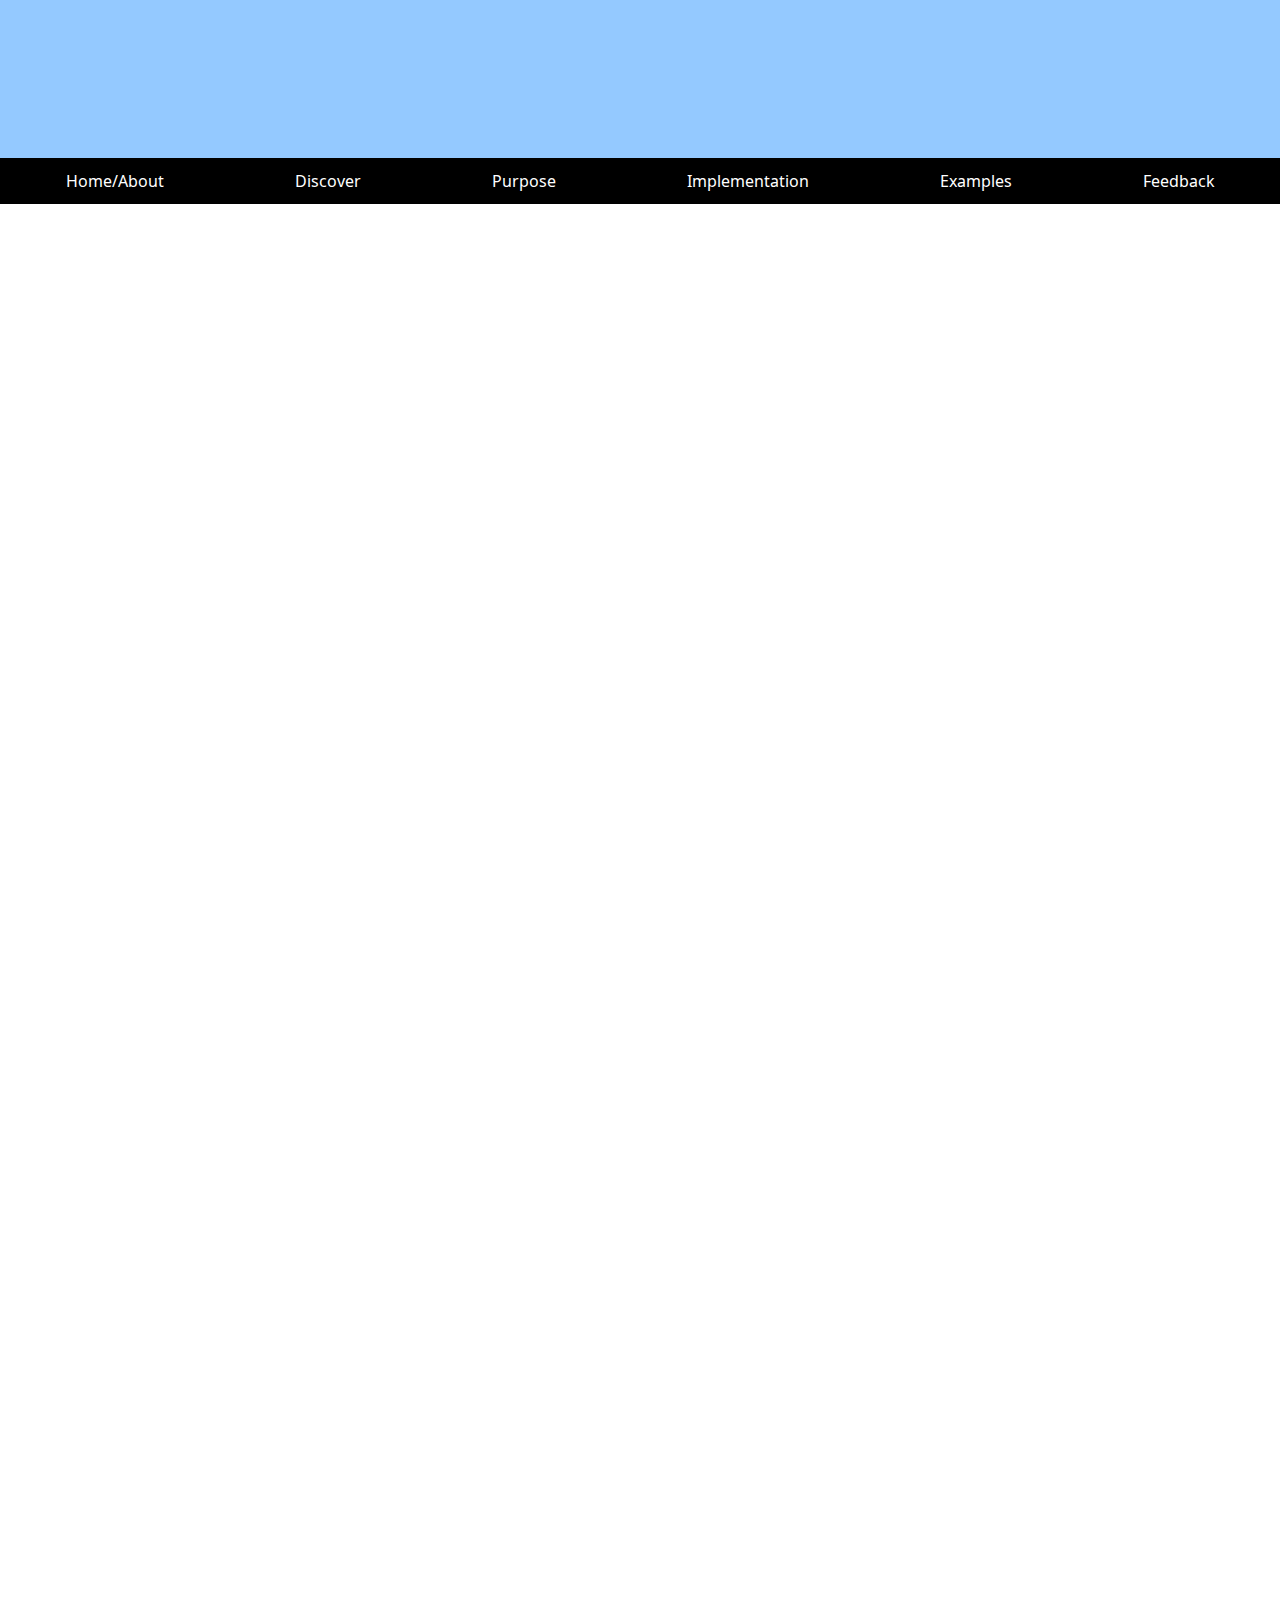
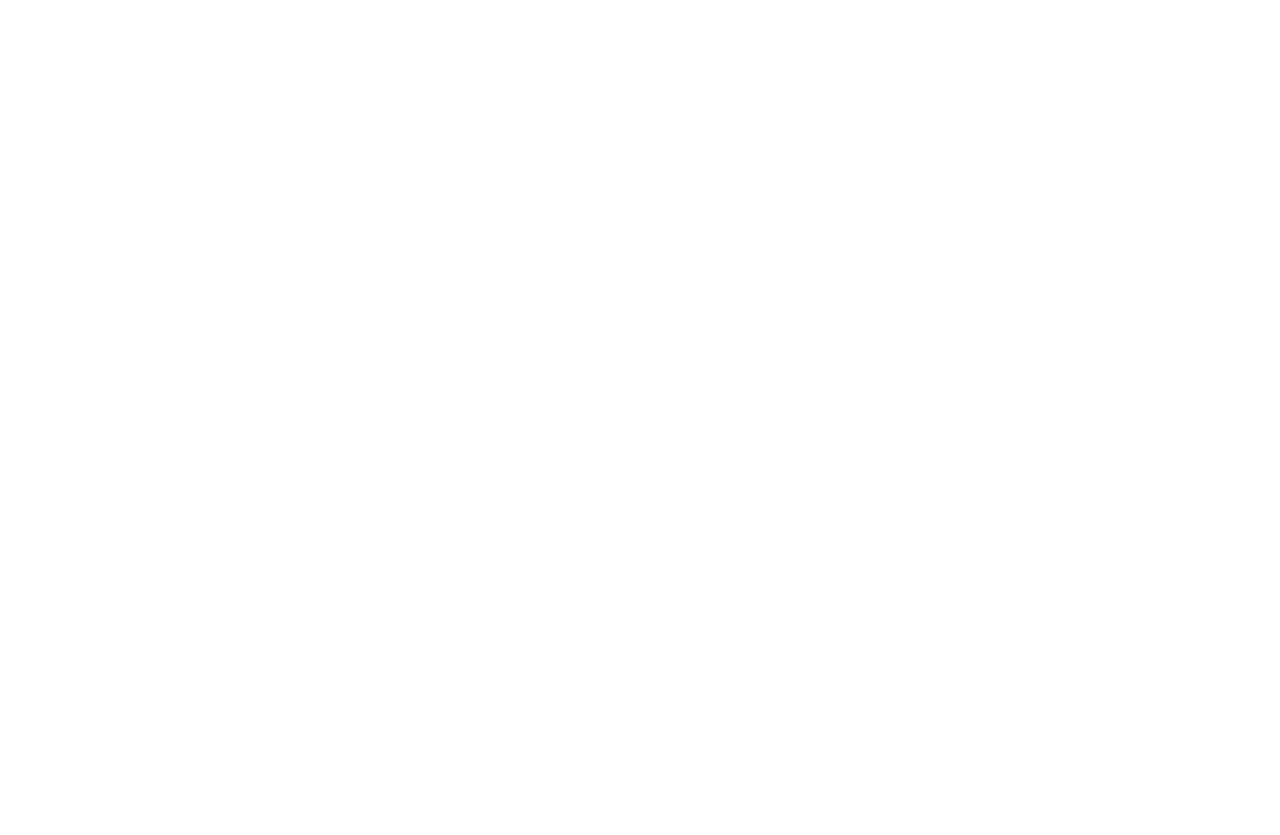
<file: index.html>
<!DOCTYPE html>
<html lang="en">
<head>
  <meta charset="UTF-8">
  <meta name="viewport" content="width=device-width, initial-scale=1.0">
  <meta http-equiv="X-UA-Compatible" content="ie=edge">
  <title>Welcome to Universal Design</title>
  <!-- https://static-00.iconduck.com/assets.00/universal-access-icon-512x512-amhkykyf.png -->
  <link rel="icon" type="image/x-icon" href="img/tab_logo.png">
  <link href = "css/animation.css" rel = "stylesheet">
  <link href="css/index.css" rel="stylesheet">
  <link href="css/fp_normalize.css" rel="stylesheet">
  <link href = "css/roadMap.css" rel = "stylesheet">

</head>
<body>
<a class = "skip-link" href = "#maincontent">Skip to main content </a>
<div class="container">
  <header>
    <h1>Welcome to Universal Design</h1>
    
    <!-- <h1><strong> Welcome to Universal Design </strong></h1> -->
  </header>
  <nav aria-label="Main navigation">
    <h2 class = "sr-only">Navigation</h2>
    <ul>
      <li><a href = "index.html">Home/About</a></li>
      <li><a href="discoverUD.html">Discover</a></li>
      <li><a href="purposeUD.html">Purpose</a></li>
      <li><a href="implementationUD.html">Implementation</a></li>
      <li><a href="examples.html">Examples</a></li>
      <li><a href="feedback.html">Feedback</a></li>
     
    </ul>
  </nav>
  
<main id = "maincontent">
    <section>


      <h2> <strong>What is the Problem? The Story. </strong> </h2>
      <p>
        Welcome to the Universal Design website! This is a website where every individual’s right to access and navigate digital content is championed.
        In fact, the <a href = "https://www.internetsociety.org/news/speeches/2011/the-internet-is-for-everyone/" target="_blank" rel="noopener noreferrer">Internet</a> 
        was founded on accessibility. Internet pioneer Vint Cerf has hearing loss and was therefore very aware that it should be a vital part of the Internet. 

      </p>

      <details>
        <summary><strong>Who's affected?</strong></summary>
        <p>
          Disabilities can impact someone from fully accessing web pages and apps. These can vary widely. We have sensory, physical, cognitive, and psychiatric disabilities. Physical mobility impairments can make it hard to navigate links and interfaces.
          Visual impairments can make it difficult to see content. They must use screen readers and alt text in images certainly helps. 
          Those with cognitive disabilities need a clear layout, “get to the point” sentences, and easy navigation. People with deafness will need captions or transcripts in videos. It is important to accommodate these wide ranging disabilities, allowing everyone to engage content effectively.
        </p>
      </details>

      <figure>
        <img src = "img/inclusive_UD.png" alt = "a group of people being included together">
        <figcaption>Everyone deserves inclusion: advocating for universal design. <a href = "https://www.justinmind.com/blog/making-your-ui-accessible-with-universal-design/" target="_blank" rel="noopener noreferrer">Image source</a></figcaption>
      </figure>

     <details>
      <summary><strong>Goals. Why should you care?</strong></summary>
      <p>
        As you browse through this website, you will not only gain insights into the basic principles and objectives of Universal Design but also discover the impact of accessibility on the lives of individuals worldwide. 
      </p>

      <p>
        Many web developers don’t seem to care about making the website accessible for all people. As a result, people’s browsing experience on websites is often hindered. It is unknown why many web developers neglect to implement accessibility practices. Is it because there aren’t enough resources? Or is it because there is a lack of awareness?  
      </p>

      <p>
        The goal of this website is to ensure we advocate for those with disabilities, to not leave them behind. Of course this will take time, but we will get there as long as we work together. Everything is possible if we work together. By being kind hearted, you are not only removing barriers from someone, you are affirming the worth of each individual and showing empathy for their situation. In addition, it just makes good business sense to reach all customers.
      </p>
      
     </details>
     <figure>
      <img src = "img/goals.jpg" alt = "people meeting their goals">
      <figcaption><a href = "https://assets-global.website-files.com/61766c42e8e50c99a04fbd4b/6179a87367a4318b2a892cd0_SMART-goals.jpeg" target="_blank" rel="noopener noreferrer">Image source</a></figcaption>
     </figure>

     <br>

      <p>
        As you are building your website with accessible practices, please spread the word to other web developers you know! 
      </p>
           
      <h2><strong>How this Site will Fix Inaccessible Websites</strong></h2>
      <p>
        Have you ever encountered the worst website experience and wondered how you might fix it? Well, this website has got you covered!
      </p>
      
      <p>
        This site will provide a general overview of Universal Design. The site will teach you about:
      </p>
      
        <ul>
          <li>The important principles, concepts, and goals</li>
          <li>The worldwide disability population</li>
          <li>Legislation</li>
          <li>The purpose of Universal Design</li>
          <li>How one could apply accessible practices in websites</li>
        </ul>
  

      <p>
        Additionally, there will be a example of an inaccessible website to demonstrate that it can be hard for people who are disabled to navigate. Together, we will make our websites effective for all! 
      </p>
     
    
      <h2>Explore Now</h2>
      <div class="roadmap">
       
      
        <a href="https://www.universaldesign1.net/discoverUD.html" target="_blank" rel="noopener noreferrer" class="milestone">
          <h2>Discover</h2>
          <p>An overview of what Universal Design has to offer</p>
        </a>
        <a href="https://www.universaldesign1.net/purposeUD.html" target="_blank" rel="noopener noreferrer" class="milestone">
          <h2>Purpose</h2>
          <p>An overview of the Universal Design purpose and why it is crucial for websites</p>
        </a>
        <a href="https://www.universaldesign1.net/implementationUD.html" target="_blank" rel="noopener noreferrer" class="milestone">
          <h2>Implementation</h2>
          <p>An overview of how web developers can implement Universal Design on websites</p>
        </a>
        <a href="https://www.universaldesign1.net/examples.html" target="_blank" rel="noopener noreferrer" class="milestone">
          <h2>Examples</h2>
          <p>Explore the good vs. bad websites</p>
        </a>
      
      </div>
     

      

    </section>
  </main>
  
 
    
  <!-- <aside id = "aside2">
    <h2><b> Questions to Ask Yourself: </b> </h2>
    <ol>
      <li>Is there an alternative text when you put an image into your website? </li>
      <li>Are you using no more than 2 fonts? The fonts should be consistent. </li>
      <li>Does your page have good color contrast? For example, text, background, etc. </li>
      <li>Is the navigation bar easy to use? </li>
      <li>Meet the standards for your personas? </li>
      <li>Do you have a skip navigation?</li>
      <li>Is your text readable?</li>
      <li>Do you have headings?</li>
      <li>Does your image have a caption?</li>
      <li>Do you have spelling errors in your website?</li>
      <li>Is your line spacing appropriate?</li>
    </ol>
  </aside> -->
  


</div> 
</body>
</html>
</file>
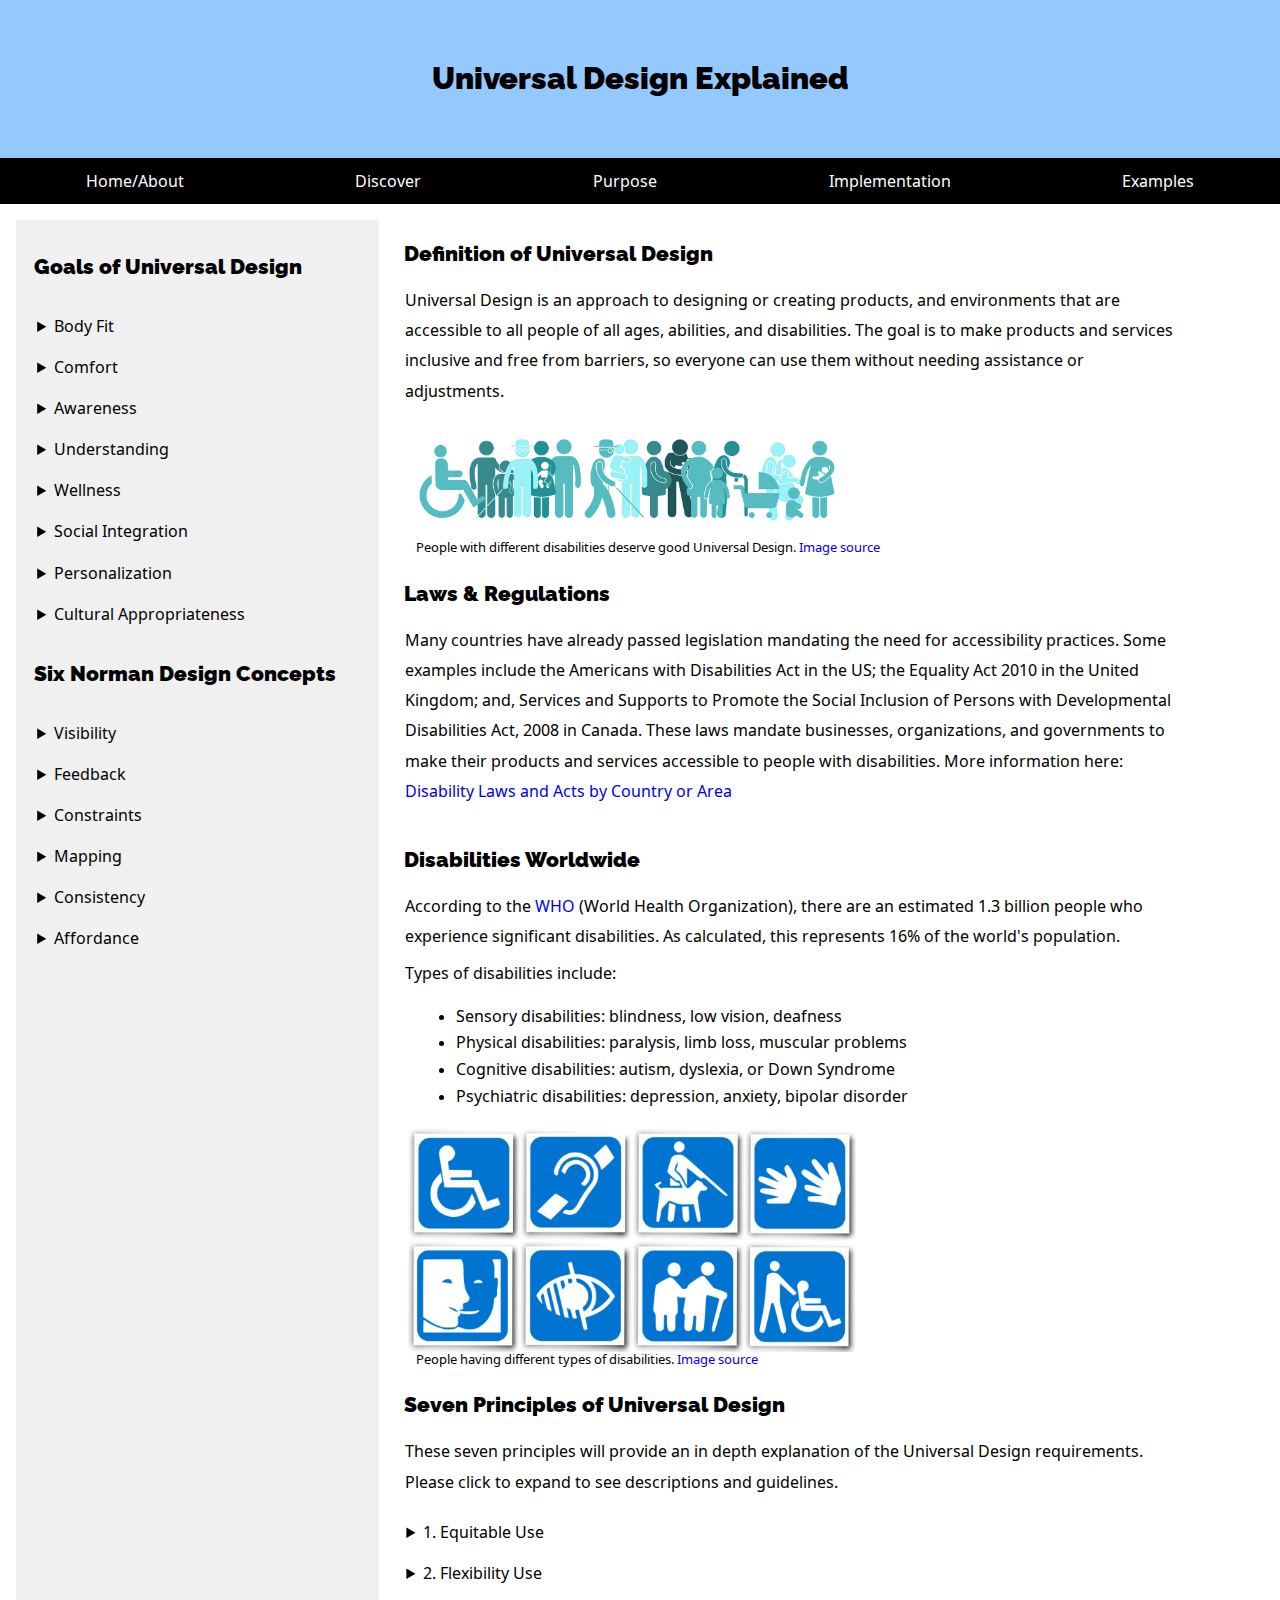
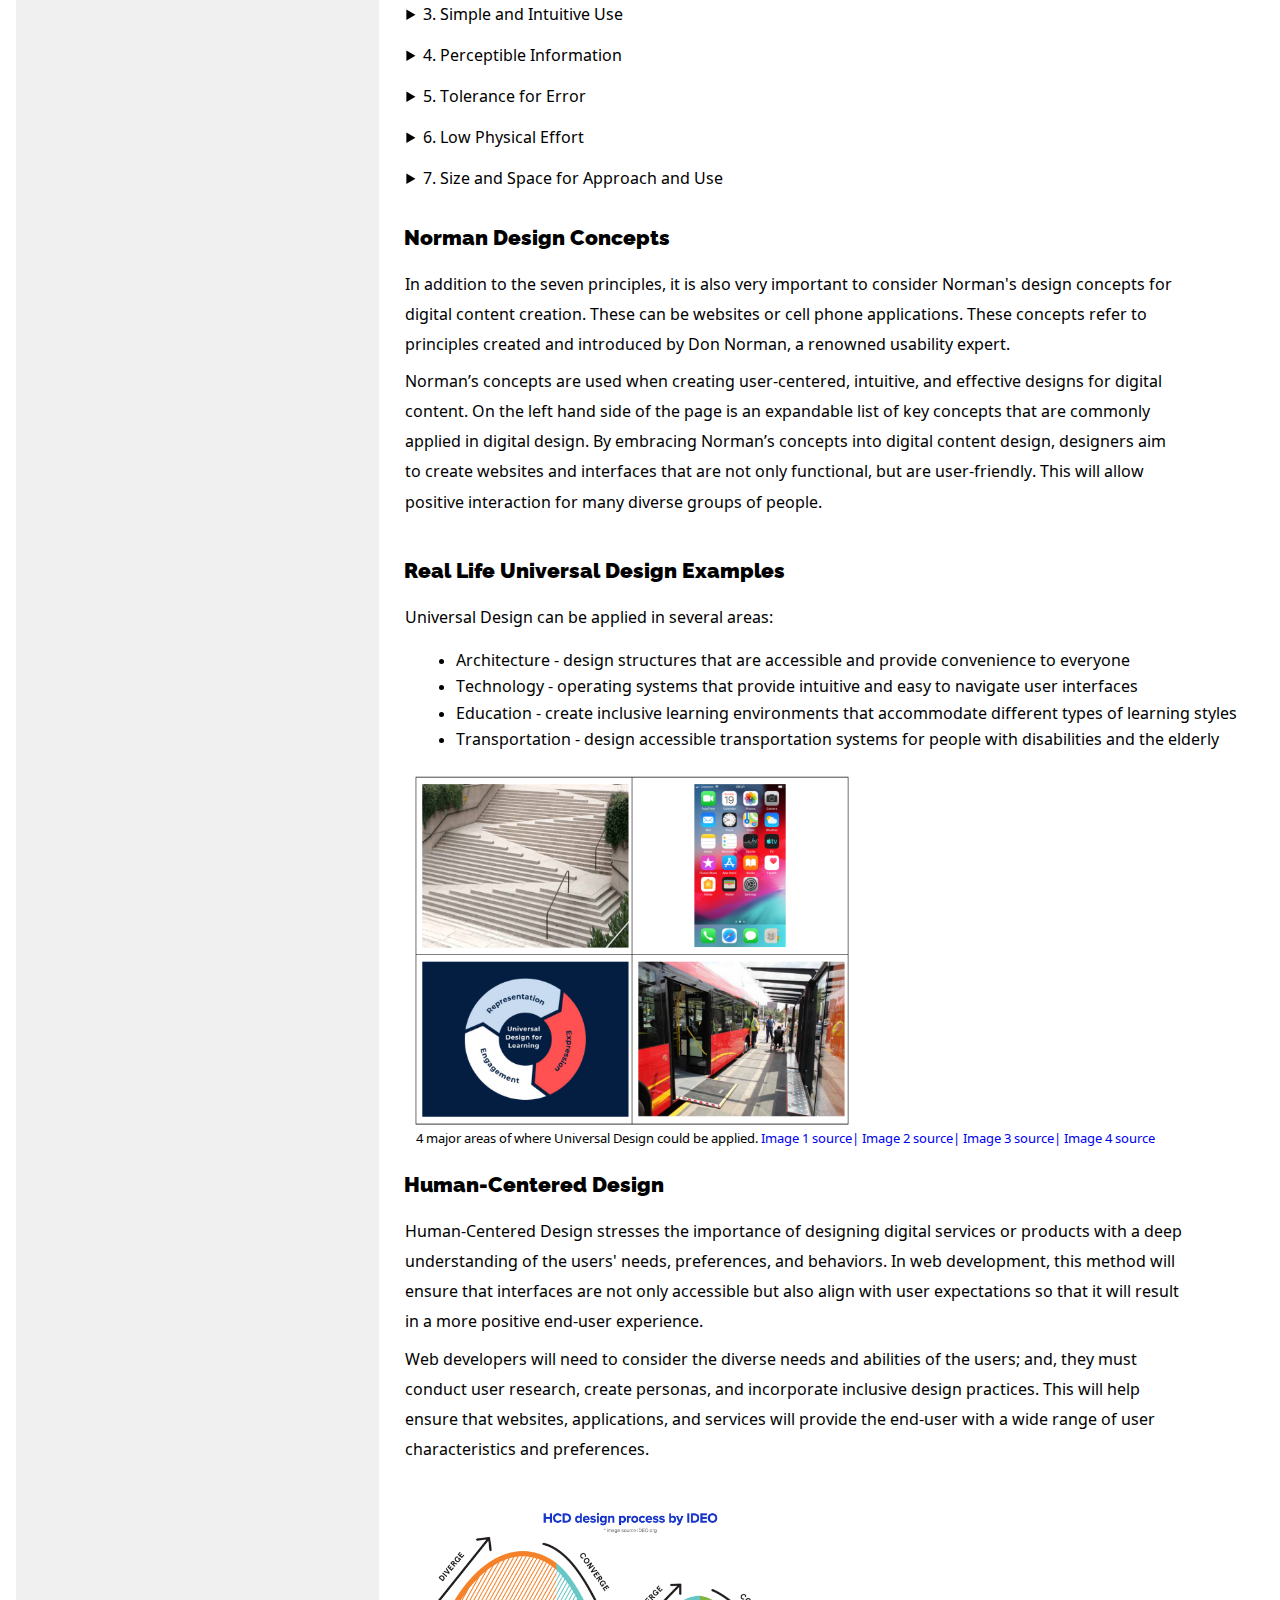
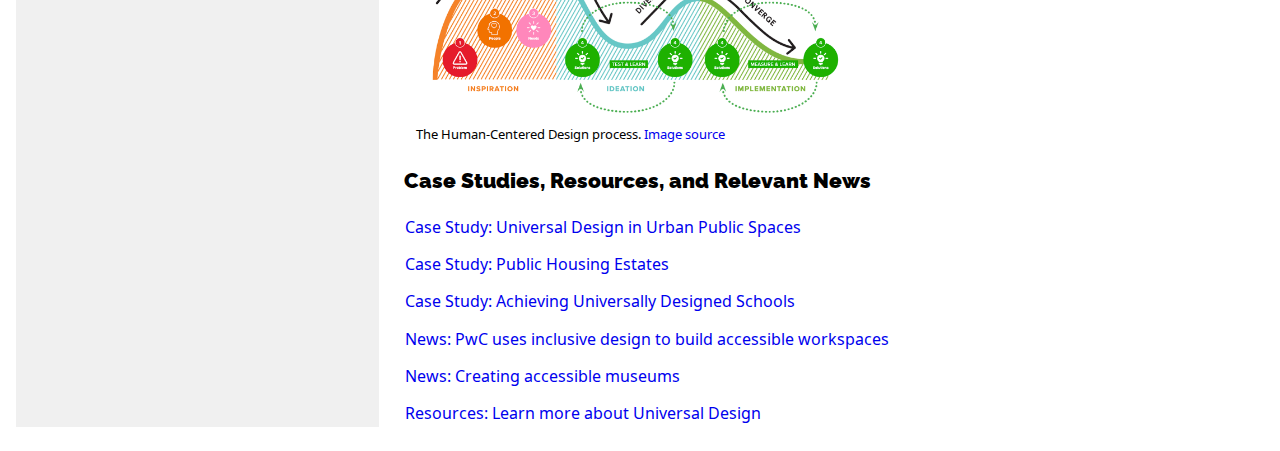
<file: discoverUD.html>
<!DOCTYPE html>
<html lang="en">
<head>
  <meta charset="UTF-8">
  <meta name="viewport" content="width=device-width, initial-scale=1.0">
  <meta http-equiv="X-UA-Compatible" content="ie=edge">
  
  <title>Discover Universal Design </title>
  
  <link href="css/finalProject.css" rel="stylesheet">
  <link href="css/fp_normalize.css" rel="stylesheet">


</head>
<body>
<a class = "skip-link" href = "#maincontent">Skip to Main Content </a>
<div class="container">
  <header>
    <h1><strong> Universal Design Explained</strong></h1>
  </header>
  <nav>
      <h2 class = "sr-only">Navigation Bar</h2>
      <ul>
        <li><a href = "index.html">Home/About</a></li>
        <li><a href="discoverUD.html">Discover</a></li>
        <li><a href="purposeUD.html">Purpose</a></li>
        <li><a href="implementationUD.html">Implementation</a></li>
        <li><a href="examples.html">Examples</a></li>
      
      </ul>
  </nav>
  

  <main id = "maincontent">
    <section>
      <h2><strong> Definition of Universal Design </strong></h2>
      <p>
        Universal Design is an approach to designing or creating products, and environments that are accessible to all people of all ages, abilities, and disabilities. 
        The goal is to make products and services inclusive and free from barriers, so everyone can use them without needing assistance or adjustments. 

      </p>
      
 
   
      <figure>
        <img src = "img/UD_home.png" alt = "an image of people having different disabilities">
        <figcaption>People with different disabilities deserve good Universal Design. <a href = "https://bootcamp.uxdesign.cc/universal-design-the-need-for-assistive-accessible-technology-63090b452cc1" target="_blank" rel="noopener noreferrer">Image source</a></figcaption>
      </figure>
      </section>

    <section>
      <h2><strong>Laws & Regulations</strong></h2>
      <p>
        Many countries have already passed legislation mandating the need for accessibility practices. Some examples include the Americans with Disabilities Act in the US; 
        the Equality Act 2010 in the United Kingdom; and, Services and Supports to Promote the Social Inclusion of Persons with Developmental Disabilities Act, 2008 in Canada. 
        These laws mandate businesses, organizations, and governments to make their products and services accessible to people with disabilities. 
        More information here: <a href = "https://www.un.org/development/desa/disabilities/disability-laws-and-acts-by-country-area.html" target="_blank" rel="noopener noreferrer"> Disability Laws and Acts by Country or Area </a> 
      </p>
    </section>


    <section>
      <h2><strong>Disabilities Worldwide</strong></h2>
      <p>
        According to the <a href = "https://www.who.int/news-room/fact-sheets/detail/disability-and-health" target="_blank" rel="noopener noreferrer">WHO</a> (World Health Organization), there are an estimated 1.3 billion people who experience significant disabilities. 
        As calculated, this represents 16% of the world's population.

      </p>
      
      <p>
        Types of disabilities include:
      </p>
        <ul>
          <li>Sensory disabilities: blindness, low vision, deafness</li>
          <li>Physical disabilities: paralysis, limb loss, muscular problems</li>
          <li>Cognitive disabilities: autism, dyslexia, or Down Syndrome</li>
          <li>Psychiatric disabilities: depression, anxiety, bipolar disorder</li>
        </ul>
        
        <br>
        <figure>
          <img src = "img/different_types_disa.jpg" alt = "an image of different types of disabilities">
          <figcaption>People having different types of disabilities. <a href = "https://www.linkedin.com/pulse/different-types-disabilities-abin-raj-m-" target="_blank" rel="noopener noreferrer">Image source</a></figcaption>
        </figure>
      
     </section>

      <section>
      <h2><strong>Seven Principles of Universal Design</strong></h2>
      <p>
        
        These seven principles will provide an in depth explanation of the Universal Design requirements. 
        Please click to expand to see descriptions and guidelines. 

      </p>
   
      
      <details>
        <summary>1. Equitable Use</summary>
        <p>The design is useful and marketable to people with diverse abilities.</p>
        <ul>
        <li>1a. Provide the same means of use for all users: identical whenever possible; equivalent when not.</li>
        
        <li>1b. Avoid segregating or stigmatizing any users.</li>
        
        <li>1c. Provisions for privacy, security, and safety should be equally available to all users.</li>
        
        <li>1d. Make the design appealing to all users.</li>
        
        </ul>
      </details>
    
       
        
        <details>
          <summary>2. Flexibility Use</summary>
          <p>The design accommodates a wide range of individual preferences and abilities.</p>
          <ul>
          
          <li>2a. Provide choice in methods of use.</li>
          
          <li>2b. Accommodate right- or left-handed access and use.</li>
          
          <li>2c. Facilitate the user's accuracy and precision.</li>
          
          <li>2d. Provide adaptability to the user's pace.</li>
          
          </ul>
        </details>
    
    
        
      
        
        <details>
          <summary>3. Simple and Intuitive Use</summary>
          
          <p>Use of the design is easy to understand, regardless of the user's experience, knowledge, language skills, or current concentration level.</p>
          <ul>

          <li>3a. Eliminate unnecessary complexity.</li>
          
          <li>3b. Be consistent with user expectations and intuition.</li>
          
          <li>3c. Accommodate a wide range of literacy and language skills.</li>
          
          <li>3d. Arrange information consistent with its importance.</li>
          
          <li>3e. Provide effective prompting and feedback during and after task completion.</li>
          
          </ul>

        </details>
      
    
 
        <details>
          <summary>4. Perceptible Information</summary>
          
          <p>The design communicates necessary information effectively to the user, regardless of ambient conditions or the user's sensory abilities.</p>
          
          <ul>
          
          <li>4a. Use different modes (pictorial, verbal, tactile) for redundant presentation of essential information.</li>
          
          <li>4b. Provide adequate contrast between essential information and its surroundings.</li>
          
          <li>4c. Maximize "legibility" of essential information.</li>
          
          <li>4d. Differentiate elements in ways that can be described (i.e., make it easy to give instructions or directions).</li>
          
          <li>4e. Provide compatibility with a variety of techniques or devices used by people with sensory limitations.</li>
          
          </ul>
        </details>
      
    

    
       
    
        
        <details>
          <summary>5. Tolerance for Error</summary>

          <p>The design minimizes hazards and the adverse consequences of accidental or unintended actions. </p>
          
          <ul>
          <li>5a. Arrange elements to minimize hazards and errors: most used elements, most accessible; 
              hazardous elements eliminated, isolated, or shielded. </li>
          
          <li>5b. Provide warnings of hazards and errors.</li>
          
          <li>5c. Provide fail safe features.</li>
          
          <li>5d. Discourage unconscious action in tasks that require vigilance.</li>
        
          </ul>
        </details>
        


      
    
     
        
    
        <details>
          <summary>6. Low Physical Effort</summary>
          <p>The design can be used efficiently and comfortably and with a minimum of fatigue. </p>
          
          <ul>
          <li>6a. Allow user to maintain a neutral body position. </li>
          
          <li>6b. Use reasonable operating forces.</li>
          
          <li>6c. Minimize repetitive actions.</li>
          
          <li>6d. Minimize sustained physical effort.</li>
          
          </ul>
        </details>
    

         
        
        
        
      
        <details>
          <summary>7. Size and Space for Approach and Use</summary>
          
          <p>Appropriate size and space is provided for approach, reach, manipulation, and use regardless of user's body size, posture, or mobility.</p>
          
          <ul>
          <li>7a. Provide a clear line of sight to important elements for any seated or standing user. </li>
          
          <li>7b. Make reach to all components comfortable for any seated or standing user.</li>
          
          <li>7c. Accommodate variations in hand and grip size.</li>
          
          <li>7d. Provide adequate space for the use of assistive devices or personal assistance.</li>
        
          </ul>
        </details>
      
        

     </section>
  
      <section>
      <h2><strong>Norman Design Concepts</strong></h2>
      <p>
        In addition to the seven principles, it is also very important to consider Norman's design concepts for digital content creation. 
        These can be websites or cell phone applications. These concepts  refer to principles created and introduced by Don Norman, a renowned usability expert.
      </p>
      
      <p>
        Norman’s concepts are used when creating user-centered, intuitive, and effective designs for digital content. 
        On the left hand side of the page is an expandable list of key concepts that are commonly applied in digital design. 
        By embracing Norman’s concepts into digital content design, designers aim to create websites and interfaces that are not only functional, 
        but are user-friendly. This will allow positive interaction for many diverse groups of people.
      </p>

     </section>
      
      <!-- <h2><b>Examples of Accessibility Problems</b></h2>
      <p>
        It is common to have accessibility issues such as images lacking alternative text,
        poor color contrast affecting legibility, and navigation structures that pose challenges
        for screen reader users. Recognizing and addressing these issues is crucial for creating
        universally accessible websites, services, and applications.
      </p> -->
      
      <!-- <figure>
        <img src = "img/Inaccessibleweb.png" alt = "an image of inaccessible website">
        <figcaption>Example of inaccessible website</figcaption>
      </figure> -->

      <section>
      <h2><strong>Real Life Universal Design Examples</strong></h2>

      <p>Universal Design can be applied in several areas:</p>
      <ul>
        <li>Architecture - design structures that are accessible and provide convenience to everyone</li>
        <li>Technology - operating systems that provide intuitive and easy to navigate user interfaces</li>
        <li>Education - create inclusive learning environments that accommodate different types of learning styles</li>
        <li>Transportation - design accessible transportation systems for people with disabilities and the elderly</li>
      </ul>
      
      <br>
       <figure>
        <img src = "img/UD_RealLife.png" alt = "an image of where universal design could be applied">
        <figcaption>4 major areas of where Universal Design could be applied. 
        <a href = "https://www.justinmind.com/blog/making-your-ui-accessible-with-universal-design/" target="_blank" rel="noopener noreferrer">Image 1 source|</a>
        <a href = "https://en.wikipedia.org/wiki/IOS_12" target="_blank" rel="noopener noreferrer">Image 2 source|</a>
        <a href = "https://www.gce-us.org/universal-design-for-learning-impact-on-policy-practice-and-partnerships-for-inclusive-education/" target="_blank" rel="noopener noreferrer">Image 3 source|</a>
        <a href = "https://globalaccessibilitynews.com/2017/12/15/canadas-aging-population-signals-need-for-more-inclusive-accessible-transportation-system/" target="_blank" rel="noopener noreferrer">Image 4 source</a>
      </figcaption>
     
      </figure>
     </section>

      <section>
      <h2><strong>Human-Centered Design</strong></h2>
      <p>
        Human-Centered Design stresses the importance of designing digital services or products with a deep understanding of the users' needs, preferences, and behaviors. 
        In web development, this method will ensure that interfaces are not only accessible but also align with user expectations so that it will result in a more 
        positive end-user experience.
      </p>
      
      <p>
        Web developers will need to consider the diverse needs and abilities of the users; and, they must conduct user research, 
        create personas, and incorporate inclusive design practices. This will help ensure that websites, applications, 
        and services will provide the end-user with a wide range of user characteristics and preferences. 

      </p>
      <br>
      <figure>
        <img src = "img/HCD.png" alt = "an image of Human-Centered Design process">
        <figcaption>The Human-Centered Design process. <a href = "https://assets-global.website-files.com/60f120767a8f0187072655dc/61c3cf4ff15b0ab1833286b2_XQBtcC9zEmsYFSuvStgfFPGmG8qMhlpDc-W8BfaeahNtLDG8PVsRK-OZW16_DpdpRqh_rOKR2aVbRGGnzcyNlfVF4b-1GN5vDDfdDvWJB6uW3r6VUQC3M0wpP2vqpT0FECf_eeW5.png" target="_blank" rel="noopener noreferrer">Image source</a></figcaption>
      </figure>
      </section>

      <section>
      <h2><strong>Case Studies, Resources, and Relevant News</strong></h2>
      <p><a href = "https://www.planningmalaysia.org/index.php/pmj/article/view/421" target="_blank" rel="noopener noreferrer"> Case Study: Universal Design in Urban Public Spaces</a></p>
      <p><a href = "https://www.emerald.com/insight/content/doi/10.1108/02637470910946435/full/html?casa_token=gglHHkw4l2UAAAAA:hnho0rY0LxI-Jg950VAnpy4x8J4KTqlp1rSMcnSjBQsiP8UDGOjlizCn3pGXUwD1SIxdzt38BkkosFGG4np9R5vjriyGiRAYBqgMC8823Ob2ksZpDBg" target="_blank" rel="noopener noreferrer"> Case Study: Public Housing Estates</a></p>
      <p><a href = "https://www.tandfonline.com/doi/full/10.1080/15623599.2022.2042645?casa_token=ozp2R37-DTkAAAAA%3AGvZ4NQ5f4Hj1xy15lqmFp2t69AhbYeagubPJrKtk0trjlRaI8UB3idQD_X9onxxRj57OUmpNykdd" target="_blank" rel="noopener noreferrer">Case Study: Achieving Universally Designed Schools</a></p>
      <!-- News -->
      <p><a href = "https://www.hr-brew.com/stories/2023/11/07/how-pwc-uses-inclusive-design-to-build-accessible-workspaces" target="_blank" rel="noopener noreferrer"> News: PwC uses inclusive design to build accessible workspaces</a></p>
      <p><a href = "https://www.aam-us.org/2023/11/27/tips-for-creating-accessible-museums-universal-design-and-universal-design-for-learning/" target="_blank" rel="noopener noreferrer">News: Creating accessible museums</a></p>
      <!-- Resource -->
      <p><a href = "https://www.dol.gov/agencies/odep/program-areas/employment-supports/universal-design/resources" target="_blank" rel="noopener noreferrer">Resources: Learn more about Universal Design</a></p>

    </section>
  </main>
  

   
  <aside id="aside1">
  
  
  
    <h2><strong>Goals of Universal Design</strong></h2>
    <details>
      <summary>Body Fit</summary>
        
        <p>Accommodating a wide range of body sizes and abilities.</p>
    </details>
  
    <details>
      <summary>Comfort</summary>
        
        <p>Keeping demands within desirable limits of body function and perception.</p>
    </details>
  
    <details>
      <summary>Awareness</summary>
        
        <p>Ensuring that critical information for use is easily perceived.</p>
    </details>

    <details>
      <summary>Understanding</summary>
       
        <p>Making methods of operation and use intuitive, clear, and unambiguous.</p>
    </details>

    <details>
      <summary>Wellness</summary>
       
        <p>Contributing to health promotion, avoidance of disease, and protection from hazards.</p>
    </details>
  
    <details>
      <summary>Social Integration</summary>
        
        <p>Treating all groups with dignity and respect.</p>
    </details>
  
    <details>
      <summary>Personalization</summary>
        
        <p>Incorporating opportunities for choice and the expression of individual preferences.</p>
    </details>
    
    <details>
      <summary>Cultural Appropriateness</summary>
        
        <p>Respecting and reinforcing cultural values, and the social and environmental contexts of any design project.</p>
    </details>

    <!-- Norman Concepts -->

    <h2> <strong> Six Norman Design Concepts</strong>  </h2>
   
    <details>
      <summary>Visibility </summary>
      
      <p>The more visible functions are, the more likely users will be able to know what to do next. Incontrast, when functions are "out of sight," it makes them more difficult to find and know how to use.  </p>
    </details>

    <details>
      <summary>Feedback </summary>
      
      <p>Feedback is about sending back information about what action has been done and what has been accomplished, allowing the person to continue with the activity. Various kinds of feedback are available for interaction design-audio, tactile, verbal, and combinations of these.  </p>
    </details>

    <details>
      <summary>Constraints </summary>
      
      <p>The design concept of constraining refers to determining ways of restricting the kind of user interaction that can take place at a given moment. There are various ways this can be achieved.  </p>
    </details>

    <details>
      <summary>Mapping </summary>
      
      <p>This refers to the relationship between controls and their effects in the world. Nearly all artifacts need some kind of mapping between controls and effects, whether it is a flashlight, car, power plant, or cockpit. An example of a good mapping between control and effect is the up and down arrows used to represent the up and down movement of the cursor, respectively, on a computer keyboard.  </p>
    </details>


    <details>
      <summary>Consistency </summary>
      
      <p>This refers to designing interfaces to have similar operations and use similar elements for achieving similar tasks. In particular, a consistent interface is one that follows rules, such as using the same operation to select all objects. For example, a consistent operation is using the same input action to highlight any graphical object at the interface, such as always clicking the left mouse button. Inconsistent interfaces, on the other hand, allow exceptions to a rule.  </p>
    </details>

    <details>
      <summary>Affordance </summary>
      
      <p>Is a term used to refer to an attribute of an object that allows people to know how to use it. For example, a mouse button invites pushing (in so doing acting clicking) by the way it is physically constrained in its plastic shell. At a very simple level, to afford means "to give a clue" (Norman, 1988). When the affordances of a physical object are perceptually obvious it is easy to know how to interact with it.  </p>
    </details>
  
  
  </aside>
</div> 
</body>
</html>
</file>
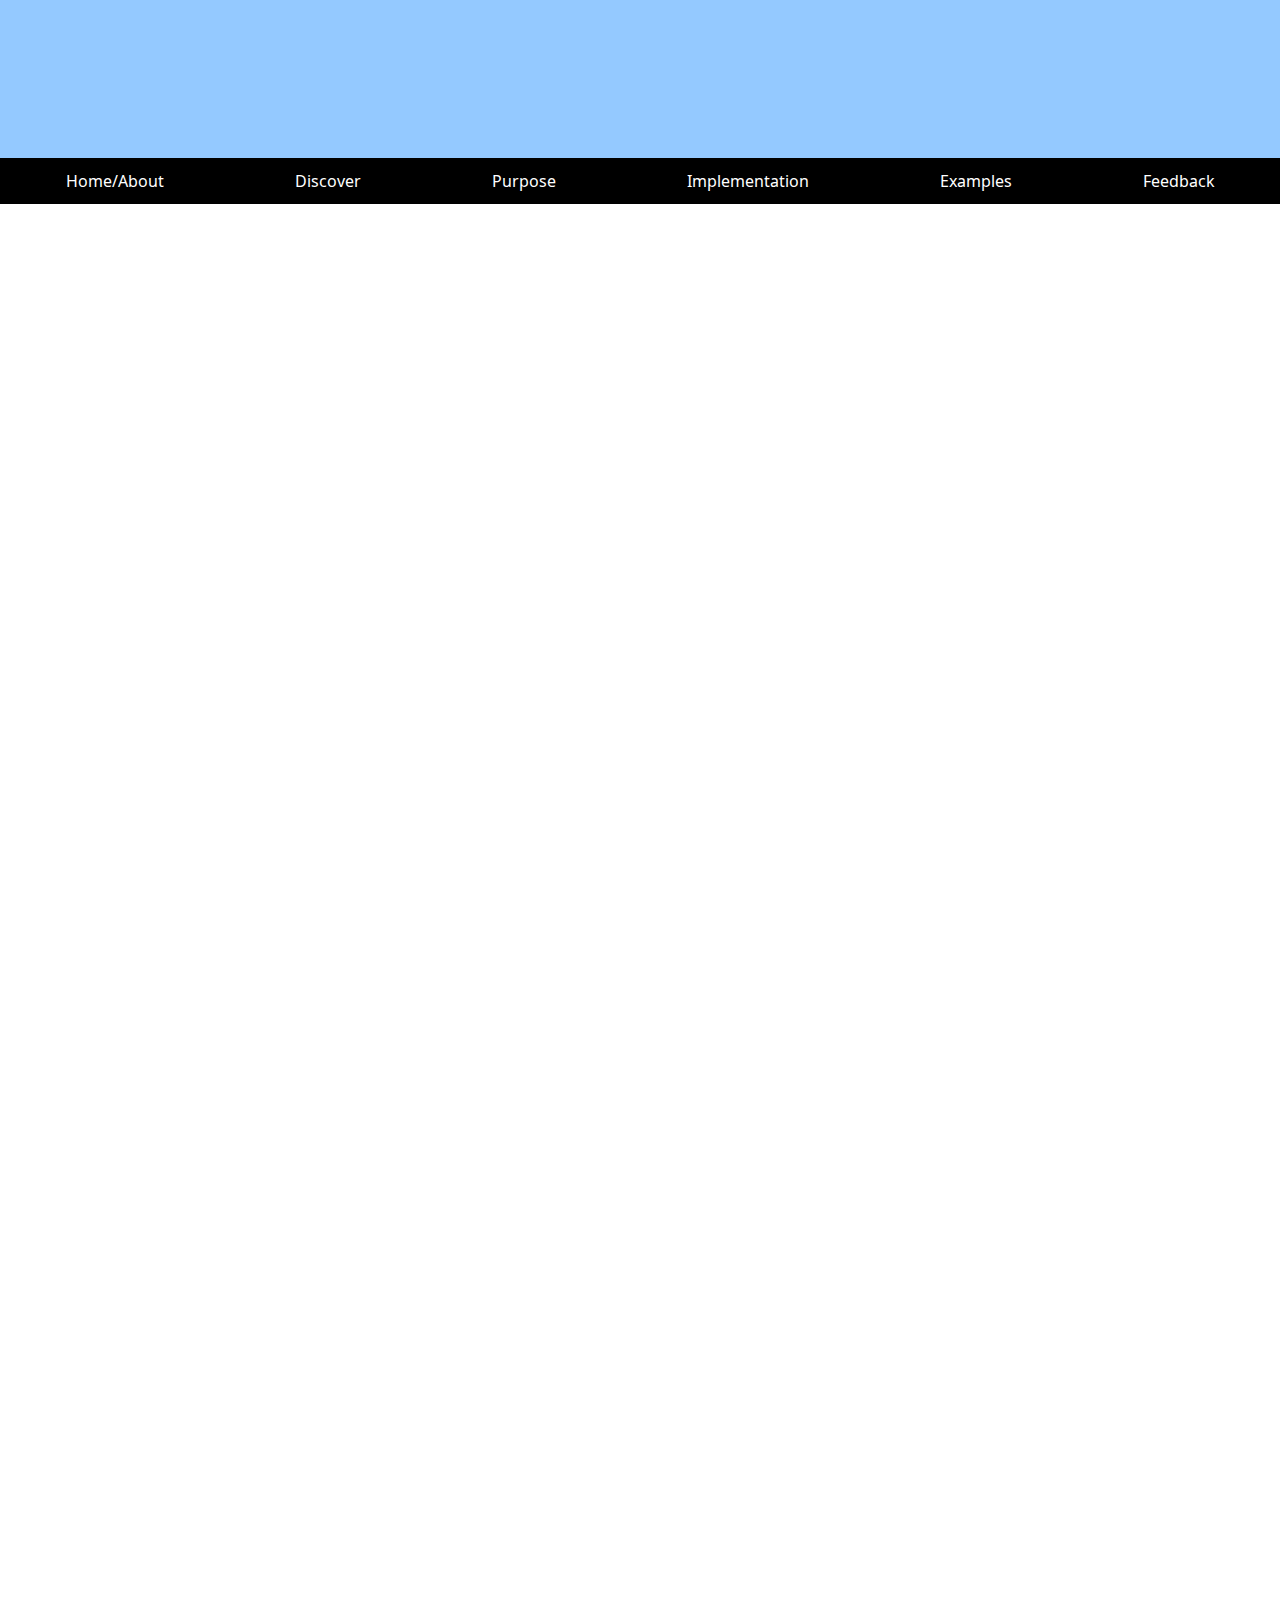
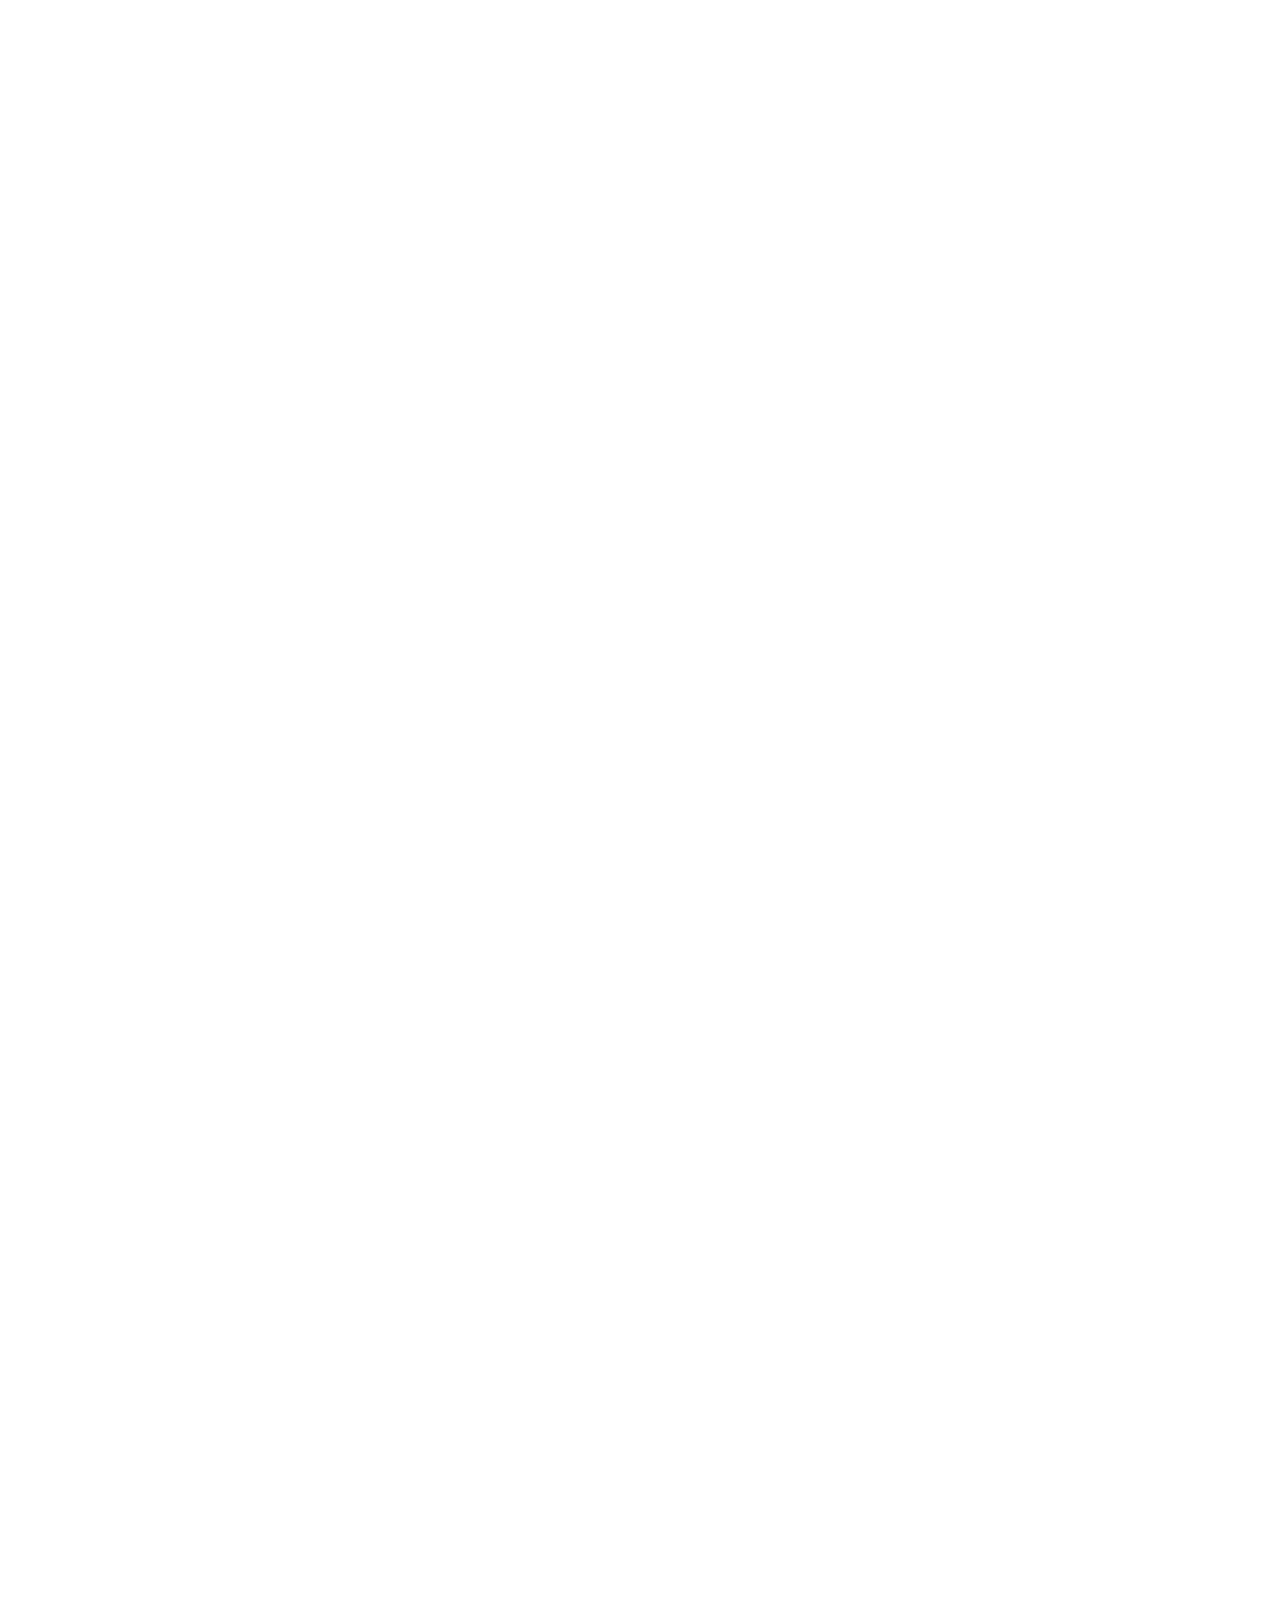
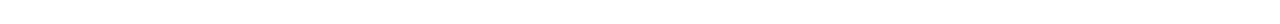
<file: feedback.html>
<!DOCTYPE html>
<html lang="en">
<head>
  <meta charset="UTF-8">
  <meta name="viewport" content="width=device-width, initial-scale=1.0">
  <meta http-equiv="X-UA-Compatible" content="ie=edge">
  <title>Feedback </title>

  <link href = "css/animation.css" rel = "stylesheet">
  <link href="css/index.css" rel="stylesheet">
  <link href="css/fp_normalize.css" rel="stylesheet">
 

</head>
<body>
<a class = "skip-link" href = "#maincontent">Skip to main content </a>
<div class="container">
  <header>
    <h1>Feedback</h1>
    
    <!-- <h1><strong> Welcome to Universal Design </strong></h1> -->
  </header>
  <nav aria-label="Main navigation">
    <h2 class = "sr-only">Navigation</h2>
    <ul>
      <li><a href = "index.html">Home/About</a></li>
      <li><a href="discoverUD.html">Discover</a></li>
      <li><a href="purposeUD.html">Purpose</a></li>
      <li><a href="implementationUD.html">Implementation</a></li>
      <li><a href="examples.html">Examples</a></li>
      <li><a href="feedback.html">Feedback</a></li>
     
    </ul>
  </nav>
  
<main id = "maincontent">
  


    <iframe src="https://docs.google.com/forms/d/e/1FAIpQLSeAHRuSFs1fvmTcDcwUUQ8_JI8wRQP3dogCFdVwWW60-GZW-w/viewform?embedded=true" width="640" height="514"> </iframe>
     

      


  </main>
</div> 
</body>
</html>
</file>
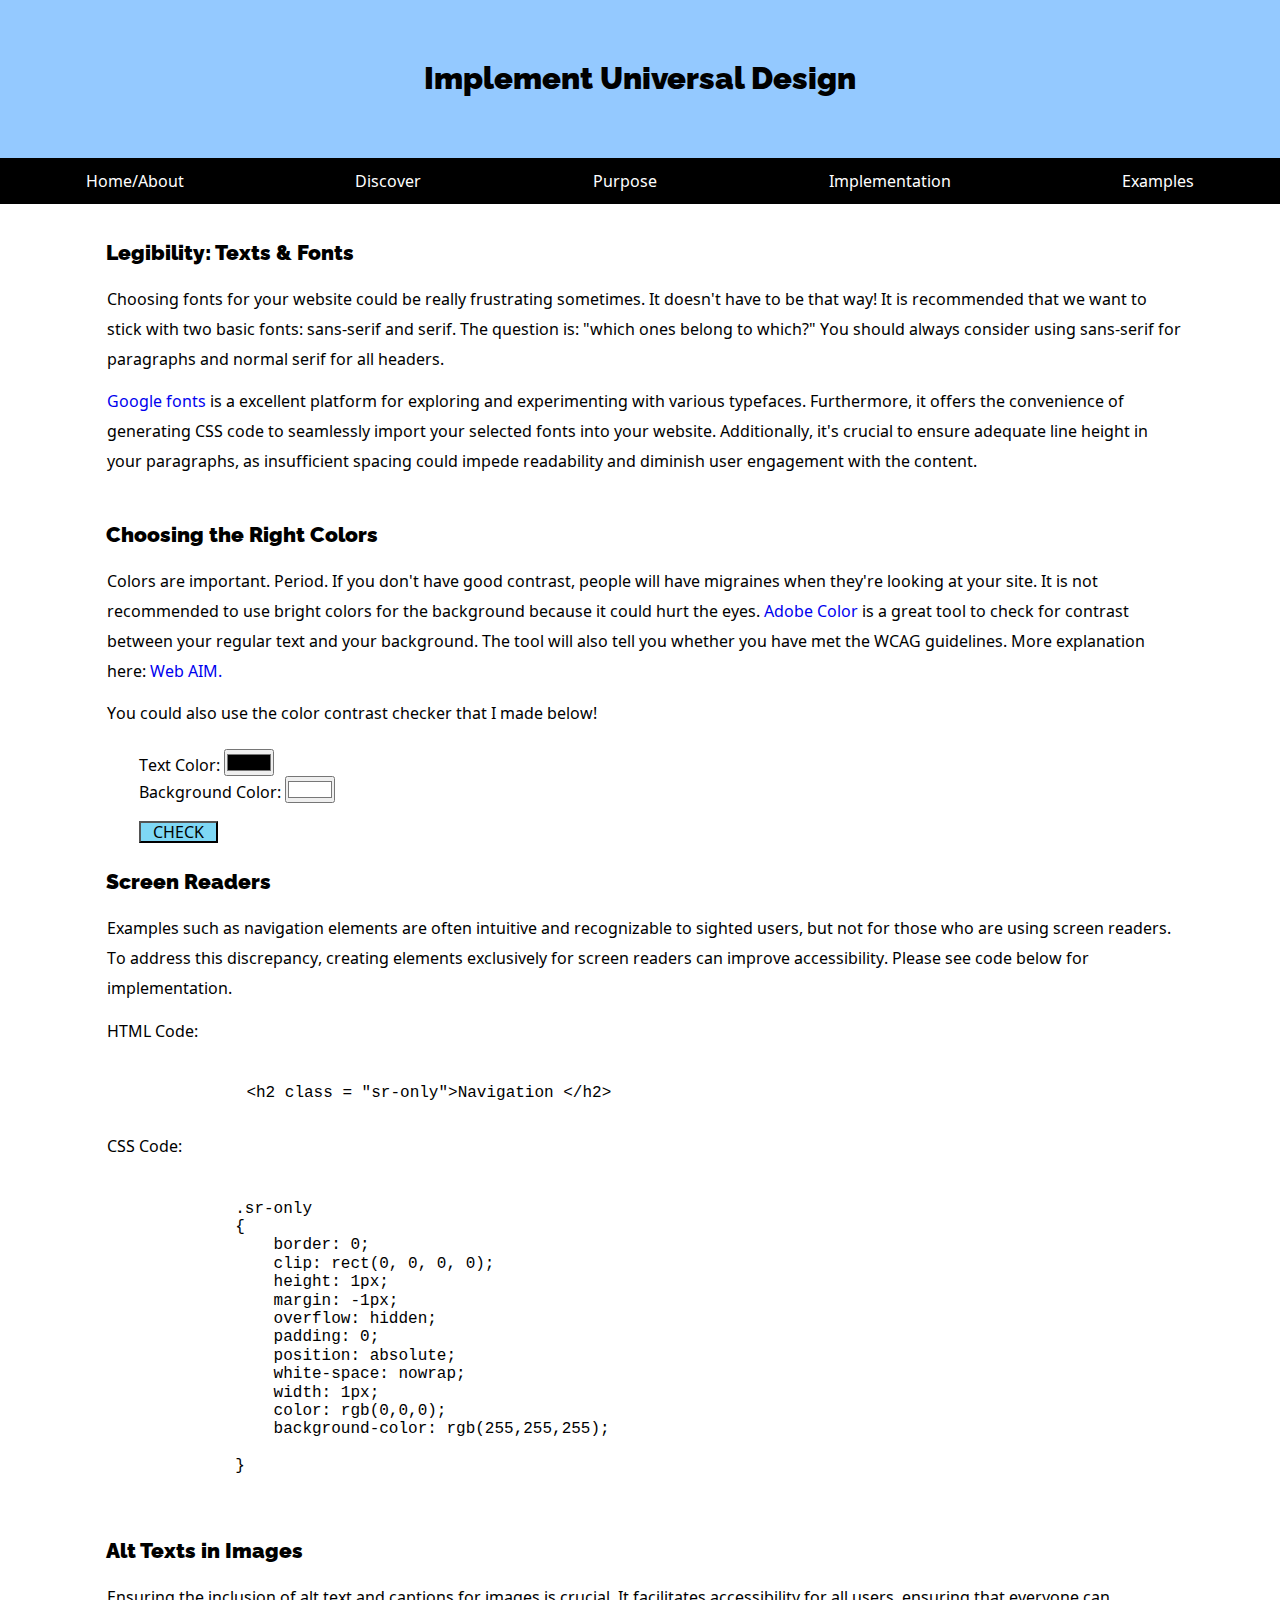
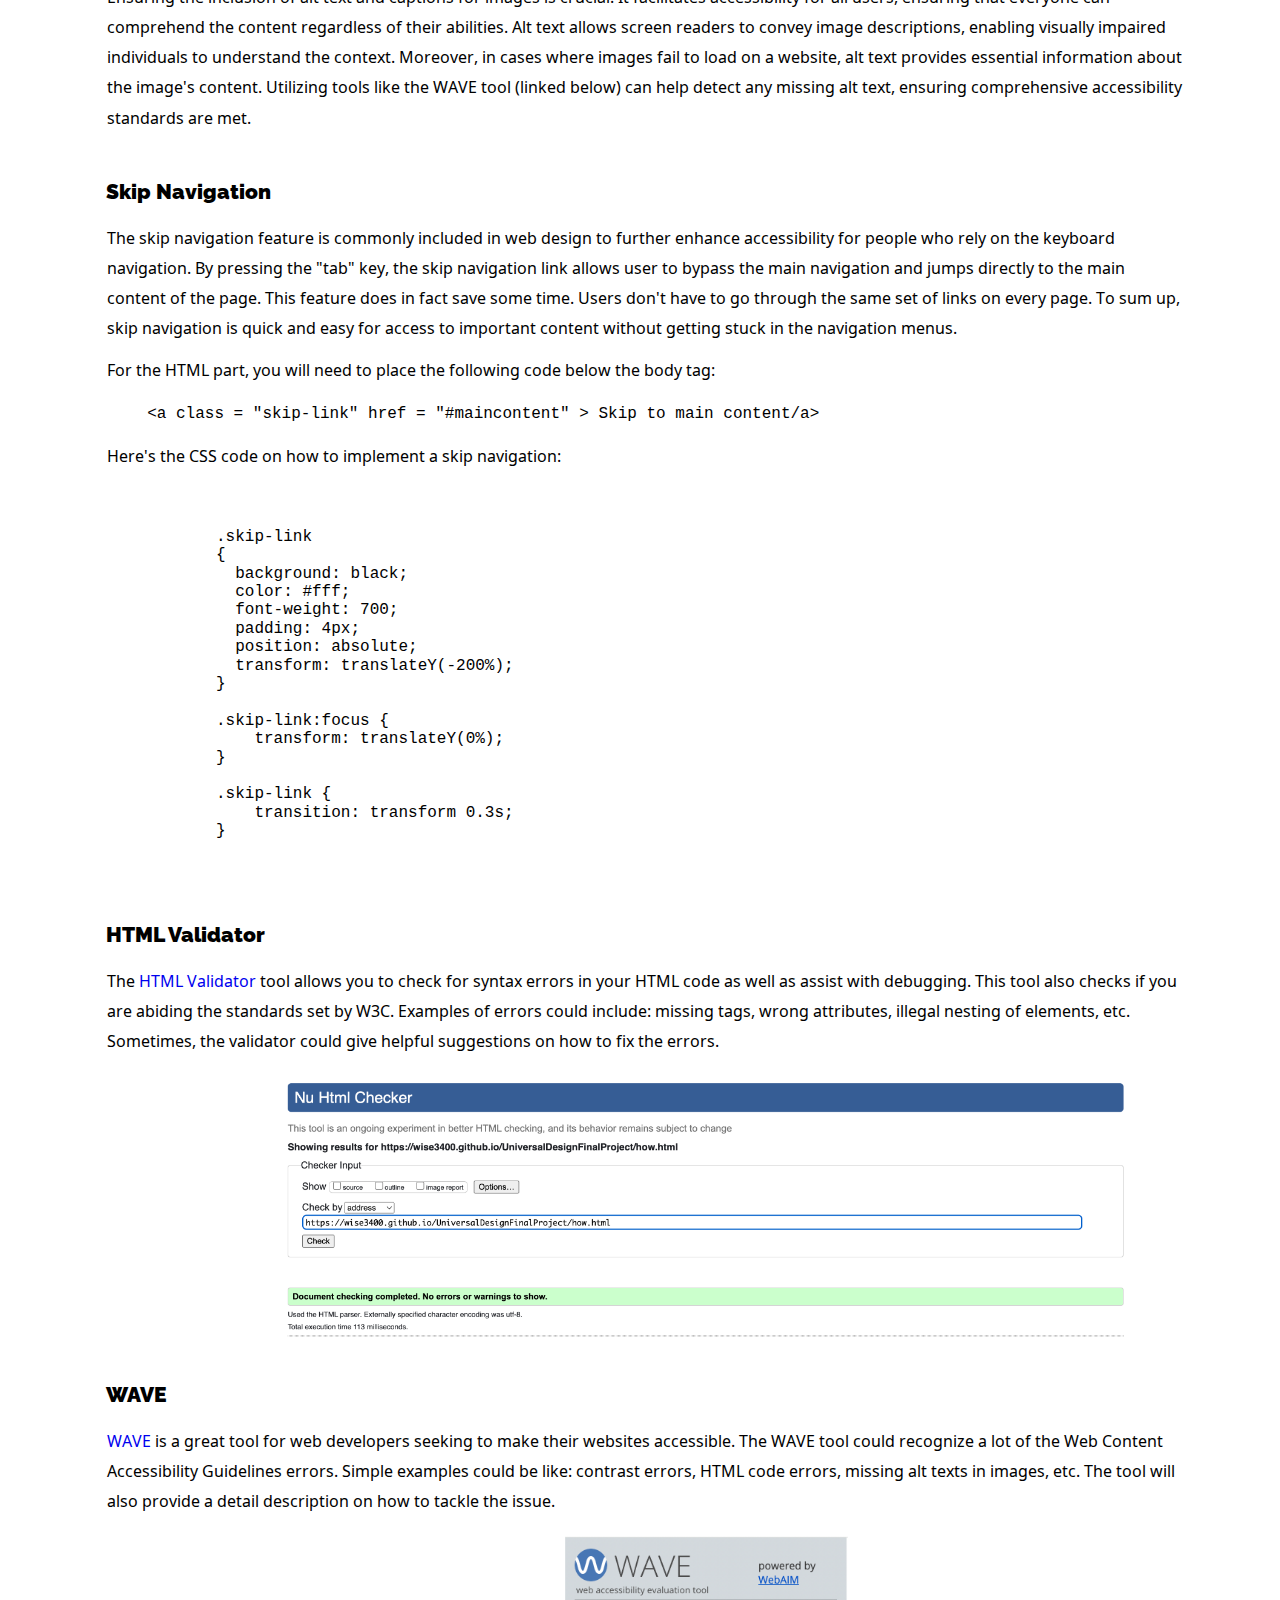
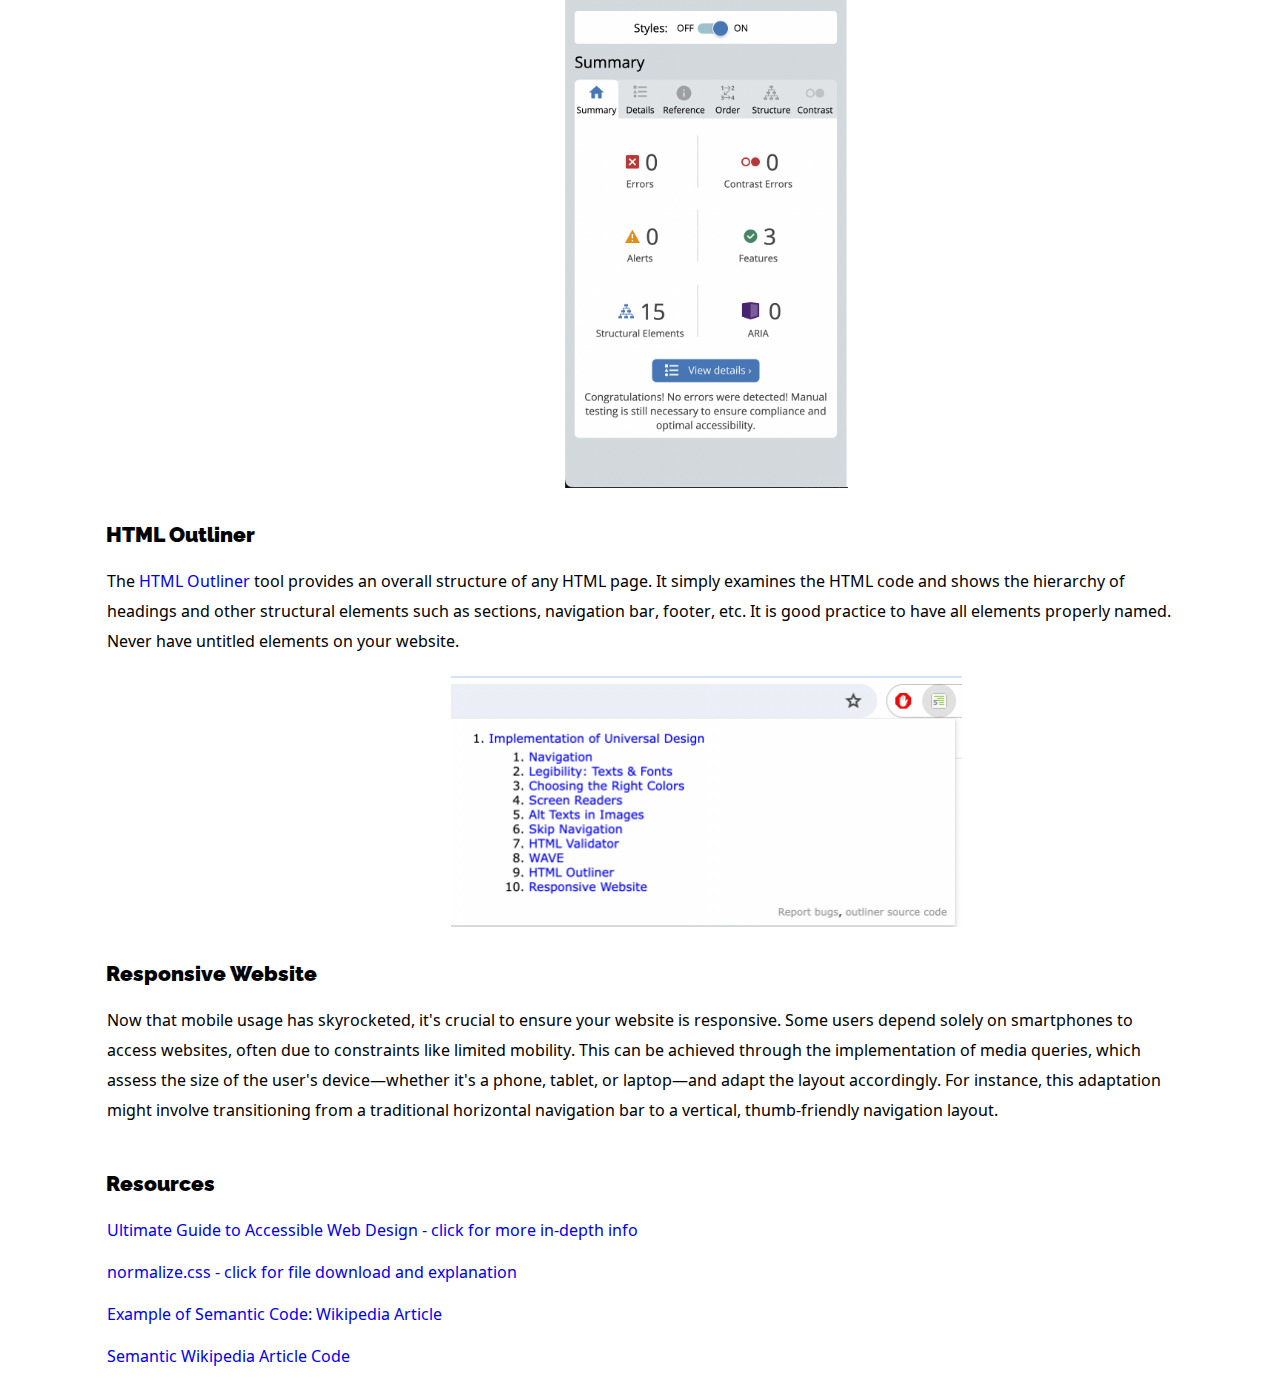
<file: how.html>
<!DOCTYPE html>
<html lang="en">
<head>
  <meta charset="UTF-8">
  <meta name="viewport" content="width=device-width, initial-scale=1.0">
  <meta http-equiv="X-UA-Compatible" content="ie=edge">
  <title>Implementation of Universal Design</title>

  <script defer src = "js/colorContrast.js"> </script>
  <link href="css/colorContrast.css" rel="stylesheet">

  <link href="css/fp_why.css" rel="stylesheet">
  <link href="css/fp_normalize.css" rel="stylesheet">

</head>
<body>
<a class = "skip-link" href = "#maincontent">Skip to main content </a>
<div class="container">
  <header>
    <h1><b> Implement Universal Design </b></h1>
  </header>
  <nav>
    <h2 class = "sr-only">Navigation</h2>
    <ul>
      <li><a href = "index.html">Home/About</a></li>
      <li><a href="discoverUD.html">Discover</a></li>
      <li><a href="why.html">Purpose</a></li>
      <li><a href="how.html">Implementation</a></li>
      <li><a href="examples.html">Examples</a></li>
     
    </ul>
  </nav>
  
<main id = "maincontent">
    <section>
      <h2> <b>Legibility: Texts & Fonts </b> </h2>
      <p>
        Choosing fonts for your website could be really frustrating sometimes. It doesn't have to be that way!
        It is recommended that we want to stick with two basic fonts: sans-serif and serif. The question is: "which ones belong to which?"
        You should always consider using sans-serif for paragraphs and normal serif for all headers.
      </p>



      <p>
        <a href = "https://fonts.google.com/">Google fonts</a> is a excellent platform for exploring and experimenting with various typefaces. 
        Furthermore, it offers the convenience of generating CSS code to seamlessly import your selected fonts into your website.
        Additionally, it's crucial to ensure adequate line height in your paragraphs, as insufficient spacing could impede readability and diminish 
        user engagement with the content.
      </p>
      
      
      <h2><b>Choosing the Right Colors</b></h2>
      <p>
        Colors are important. Period. If you don't have good contrast, people will have migraines 
        when they're looking at your site. It is not recommended to use bright colors for the 
        background because it could hurt the eyes. <a href = "https://color.adobe.com/create/color-contrast-analyzer">Adobe Color</a> is a great tool to check for contrast between your regular text 
        and your background. The tool will also tell you whether you have met the WCAG guidelines. More explanation here: <a href = "https://webaim.org/resources/contrastchecker/">Web AIM.</a>
      </p>
      
      <p>You could also use the color contrast checker that I made below!</p>
     
    
      <form id="colorContrastChecker">

          <label for="textColor">Text Color:</label>
          <input type="color" id="textColor" value="#000000">
          <br>
          <label for="background">Background Color:</label>
          <input type="color" id="background" value="#ffffff">
          <br>
          <br>
          <button type="button" onclick="checkContrast()">CHECK</button>
     
        </form>
        <!-- Displays results -->
        <div id="showData"></div>
      
      
      
      <h2><b>Screen Readers</b></h2>
      <p>
        Examples such as navigation elements are often intuitive and recognizable to sighted users,
        but not for those who are using screen readers. To address this discrepancy, creating 
        elements exclusively for screen readers can improve accessibility. Please see code 
        below for implementation.
      </p>

      <p>HTML Code:</p>
      <pre>
        
      <code> &lt;h2 class = "sr-only">Navigation &lt;/h2&gt; </code>
      
      </pre>

      <p>CSS Code:</p>
      <pre>
        <code>
          .sr-only 
          {
              border: 0;
              clip: rect(0, 0, 0, 0);
              height: 1px;
              margin: -1px;
              overflow: hidden;
              padding: 0;
              position: absolute;
              white-space: nowrap;
              width: 1px;
              color: rgb(0,0,0);
              background-color: rgb(255,255,255);
            
          }
        </code>
      </pre>

      <h2><b>Alt Texts in Images</b></h2>
      <p>
        Ensuring the inclusion of alt text and captions for images is crucial. 
        It facilitates accessibility for all users, ensuring that everyone can comprehend the content regardless of their abilities.
        Alt text allows screen readers to convey image descriptions, enabling visually impaired individuals to understand the context. 
        Moreover, in cases where images fail to load on a website, alt text provides essential information about the image's content.
        Utilizing tools like the WAVE tool (linked below) can help detect any missing alt text, ensuring comprehensive accessibility standards are met.
      </p>

      <h2><b>Skip Navigation </b> </h2>
      <p>
        The skip navigation feature is commonly included in web design to further enhance 
        accessibility for people who rely on the keyboard navigation. By pressing the "tab" 
        key, the skip navigation link allows user to bypass the main navigation and 
        jumps directly to the main content of the page. This feature does in fact 
        save some time. Users don't have to go through the same set of links on every page. 
        To sum up, skip navigation is quick and easy for access to important content without
        getting stuck in the navigation menus.
      </p>

      <p>
        For the HTML part, you will need to place the following code below the body tag:
      </p>
      <p><code> &lt;a class = "skip-link" href = "#maincontent" &gt; Skip to main content/a&gt;</code></p>
     
      
      <p>
        Here's the CSS code on how to implement a skip navigation:
      </p>
      <pre> 
      <code>
        .skip-link 
        {
          background: black;
          color: #fff;
          font-weight: 700;
          padding: 4px;
          position: absolute;
          transform: translateY(-200%);
        }  
      
        .skip-link:focus {
            transform: translateY(0%);
        } 
    
        .skip-link {
            transition: transform 0.3s;
        }

      </code>
      </pre>
      
      <h2><b>HTML Validator</b></h2>
      <p>
        The <a href = "https://validator.w3.org/">HTML Validator</a> tool allows you to check for syntax errors in your HTML code as well as 
        assist with debugging. This tool also checks if you are abiding the standards set by W3C. 
        Examples of errors could include: missing tags, wrong attributes, illegal nesting of elements, etc. 
        Sometimes, the validator could give helpful suggestions on how to fix the errors. 
      </p>
      <img src = "img/Validator.png" alt = "an screenshot image of HTML validator tool " style = "width: 75%" class = "center">

      <h2><b>WAVE </b></h2>
      <p>
        <a href = "https://chromewebstore.google.com/detail/wave-evaluation-tool/jbbplnpkjmmeebjpijfedlgcdilocofh?pli=1">WAVE</a> is a great tool for web developers seeking to make their websites accessible. The WAVE tool
        could recognize a lot of the Web Content Accessibility Guidelines errors. Simple examples could be like: 
        contrast errors, HTML code errors, missing alt texts in images, etc. The tool will also provide a detail 
        description on how to tackle the issue.
      </p>
      <img src = "img/WAVE.png" alt = "an screenshot image of the WAVE tool " style = "width: 25%" class = "center">

      <h2><b>HTML Outliner</b></h2>
      <p>
        The <a href = "https://chromewebstore.google.com/detail/html5-outliner/afoibpobokebhgfnknfndkgemglggomo">HTML Outliner</a> tool provides an overall structure of any HTML page. It simply examines 
        the HTML code and shows the hierarchy of headings and other structural elements such 
        as sections, navigation bar, footer, etc. It is good practice to have all elements
        properly named. Never have untitled elements on your website.
      </p>
      <img src = "img/Outliner.png" alt = "an screenshot image of the outliner tool " style = "width: 45%" class = "center">


      <h2><b>Responsive Website</b></h2>
      <p>
        Now that mobile usage has skyrocketed, it's crucial to ensure your website is responsive. Some users depend solely on smartphones to access websites, often due to constraints like limited mobility. 
        This can be achieved through the implementation of media queries, which assess the size of the user's device—whether it's a phone, tablet, or laptop—and adapt the layout accordingly. 
        For instance, this adaptation might involve transitioning from a traditional horizontal navigation bar to a vertical, thumb-friendly navigation layout.
      </p>

      <h2><b>Resources</b></h2>
      <p><a href = "https://www.audioeye.com/ultimate-guide-to-accessible-web-design/#benefits-accessible-design">Ultimate Guide to Accessible Web Design - click for more in-depth info</a></p>
      <p><a href = "https://necolas.github.io/normalize.css/">normalize.css - click for file download and explanation</a></p>
      <p><a href = "https://wise3400.github.io/UD-Lab2/">Example of Semantic Code: Wikipedia Article</a></p>
      <p><a href = "https://github.com/wise3400/UD-Lab2/blob/main/index.html">Semantic Wikipedia Article Code</a></p>
    </section>

  </main>
  
 
    
  <!-- <aside id = "aside2">
    <h2><b> Questions to Ask Yourself: </b> </h2>
    <ol>
      <li>Is there an alternative text when you put an image into your website? </li>
      <li>Are you using no more than 2 fonts? The fonts should be consistent. </li>
      <li>Does your page have good color contrast? For example, text, background, etc. </li>
      <li>Is the navigation bar easy to use? </li>
      <li>Meet the standards for your personas? </li>
      <li>Do you have a skip navigation?</li>
      <li>Is your text readable?</li>
      <li>Do you have headings?</li>
      <li>Does your image have a caption?</li>
      <li>Do you have spelling errors in your website?</li>
      <li>Is your line spacing appropriate?</li>
    </ol>
  </aside> -->
  


</div> 
</body>
</html>
</file>
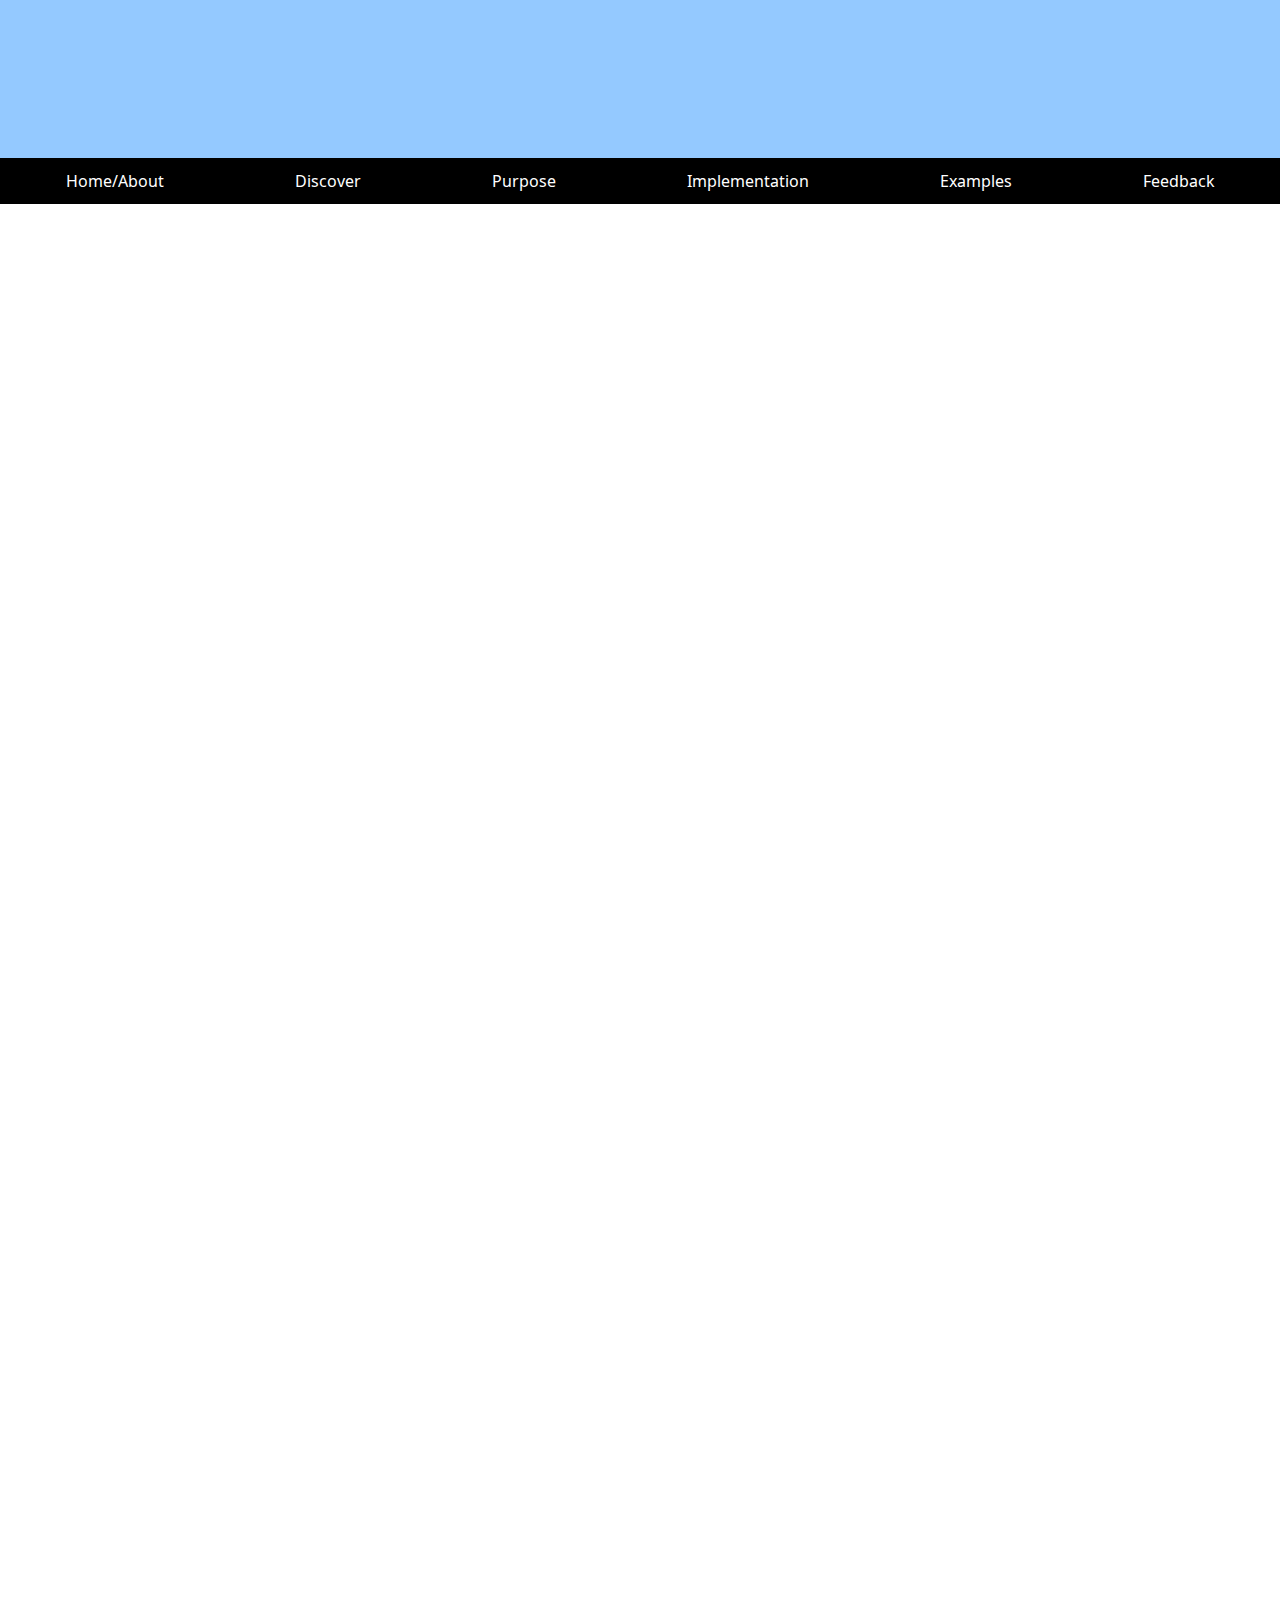
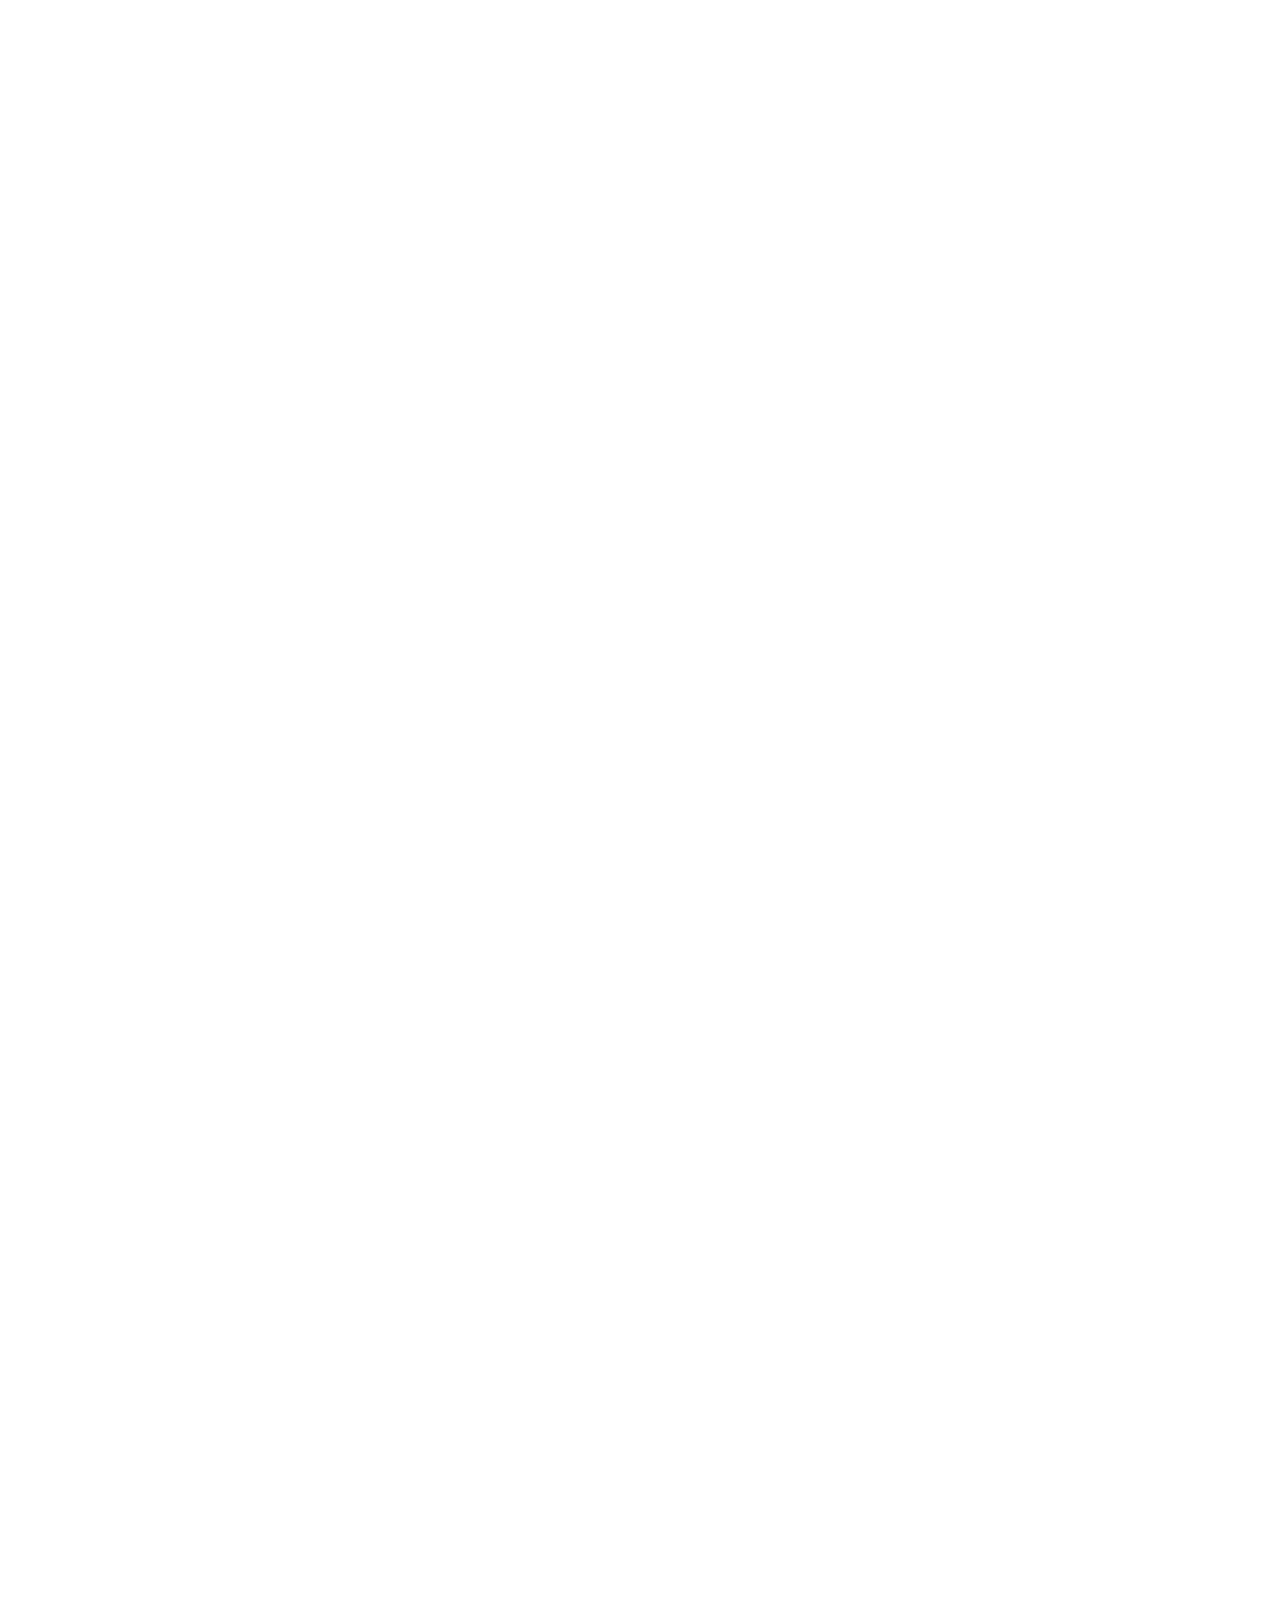
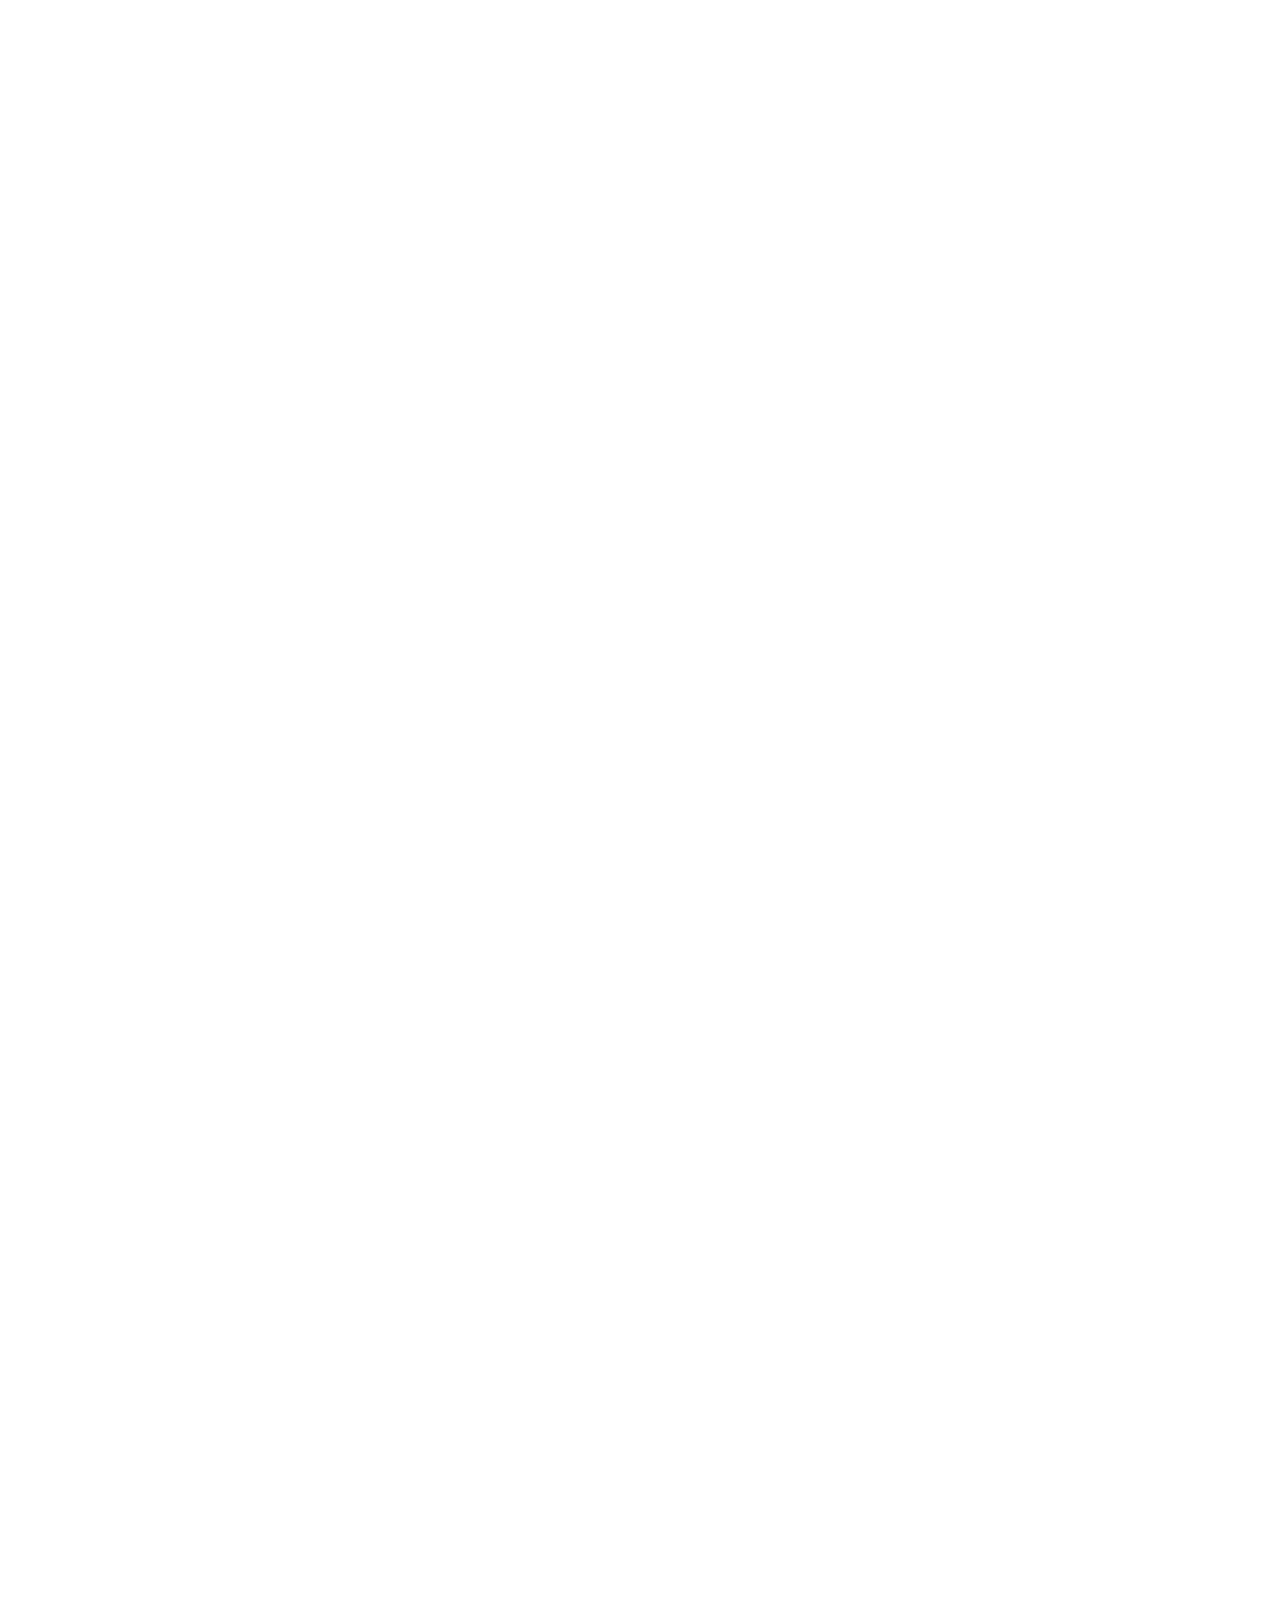
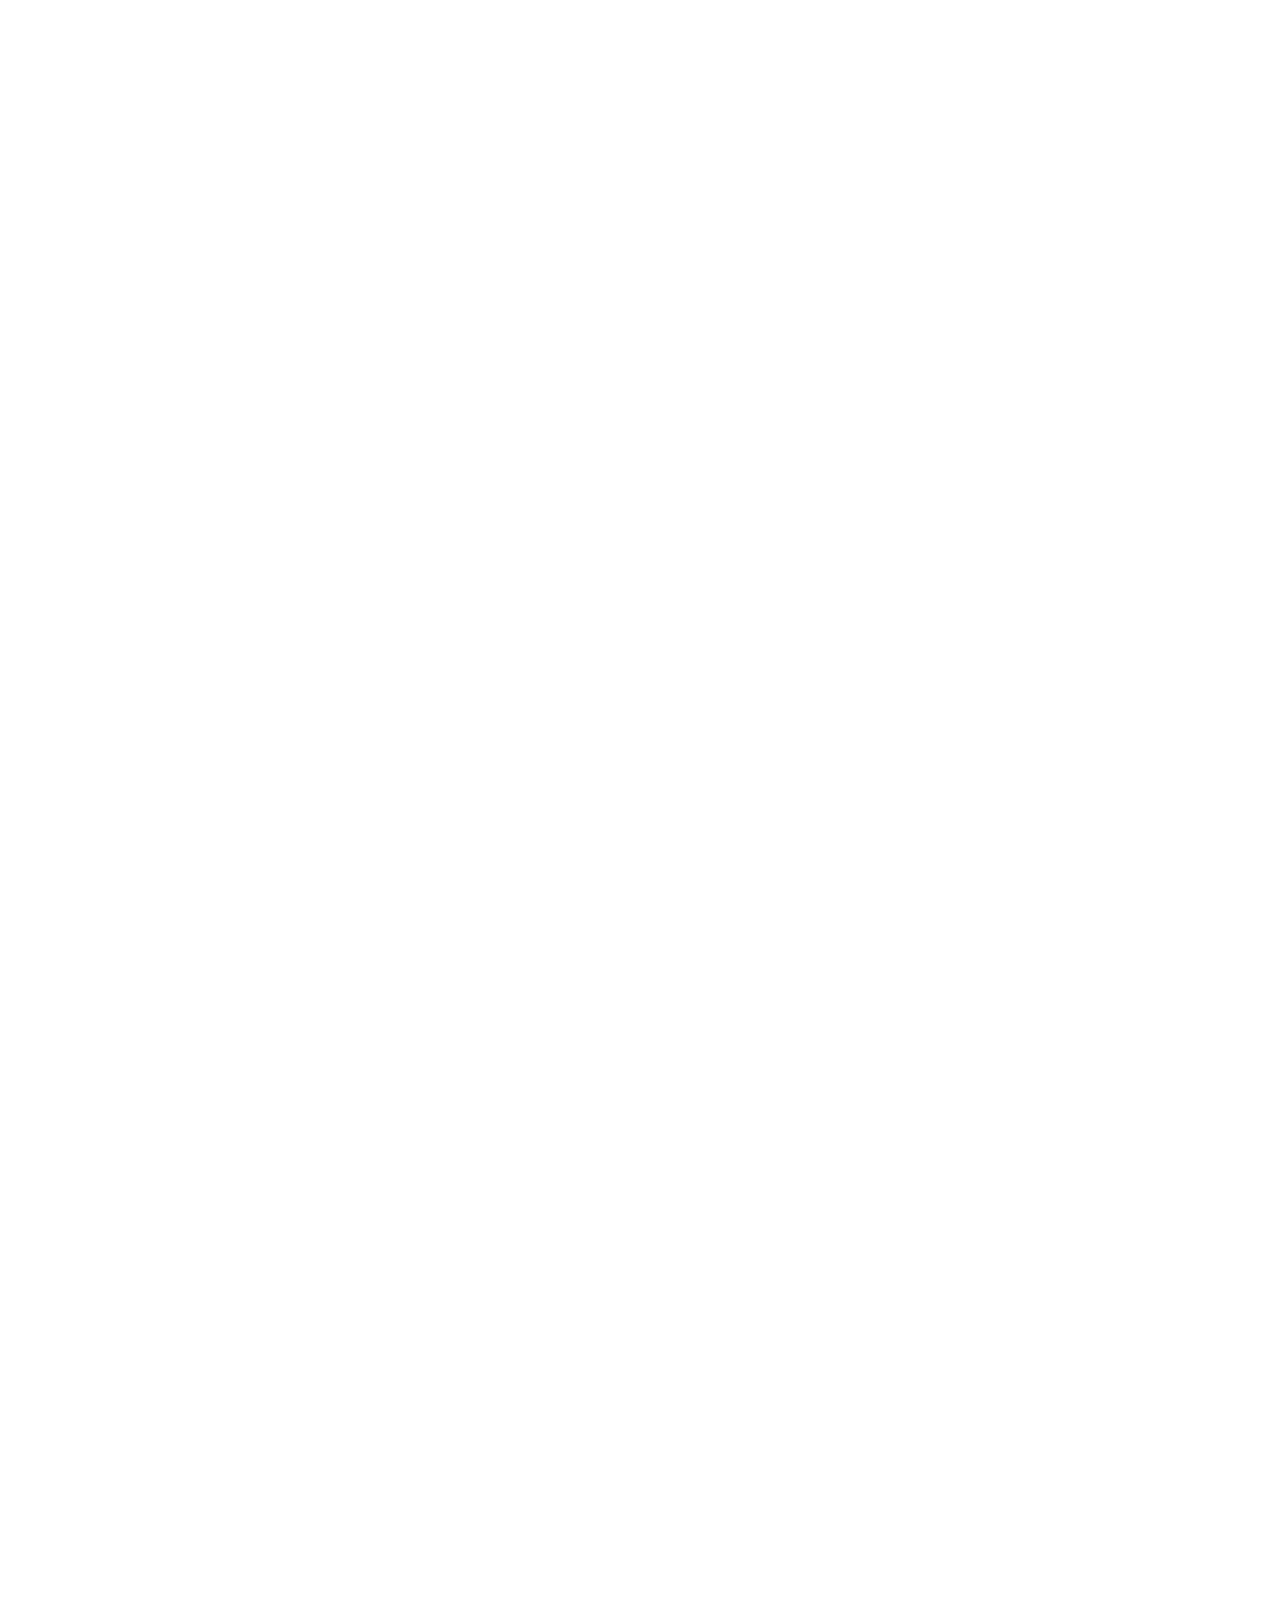
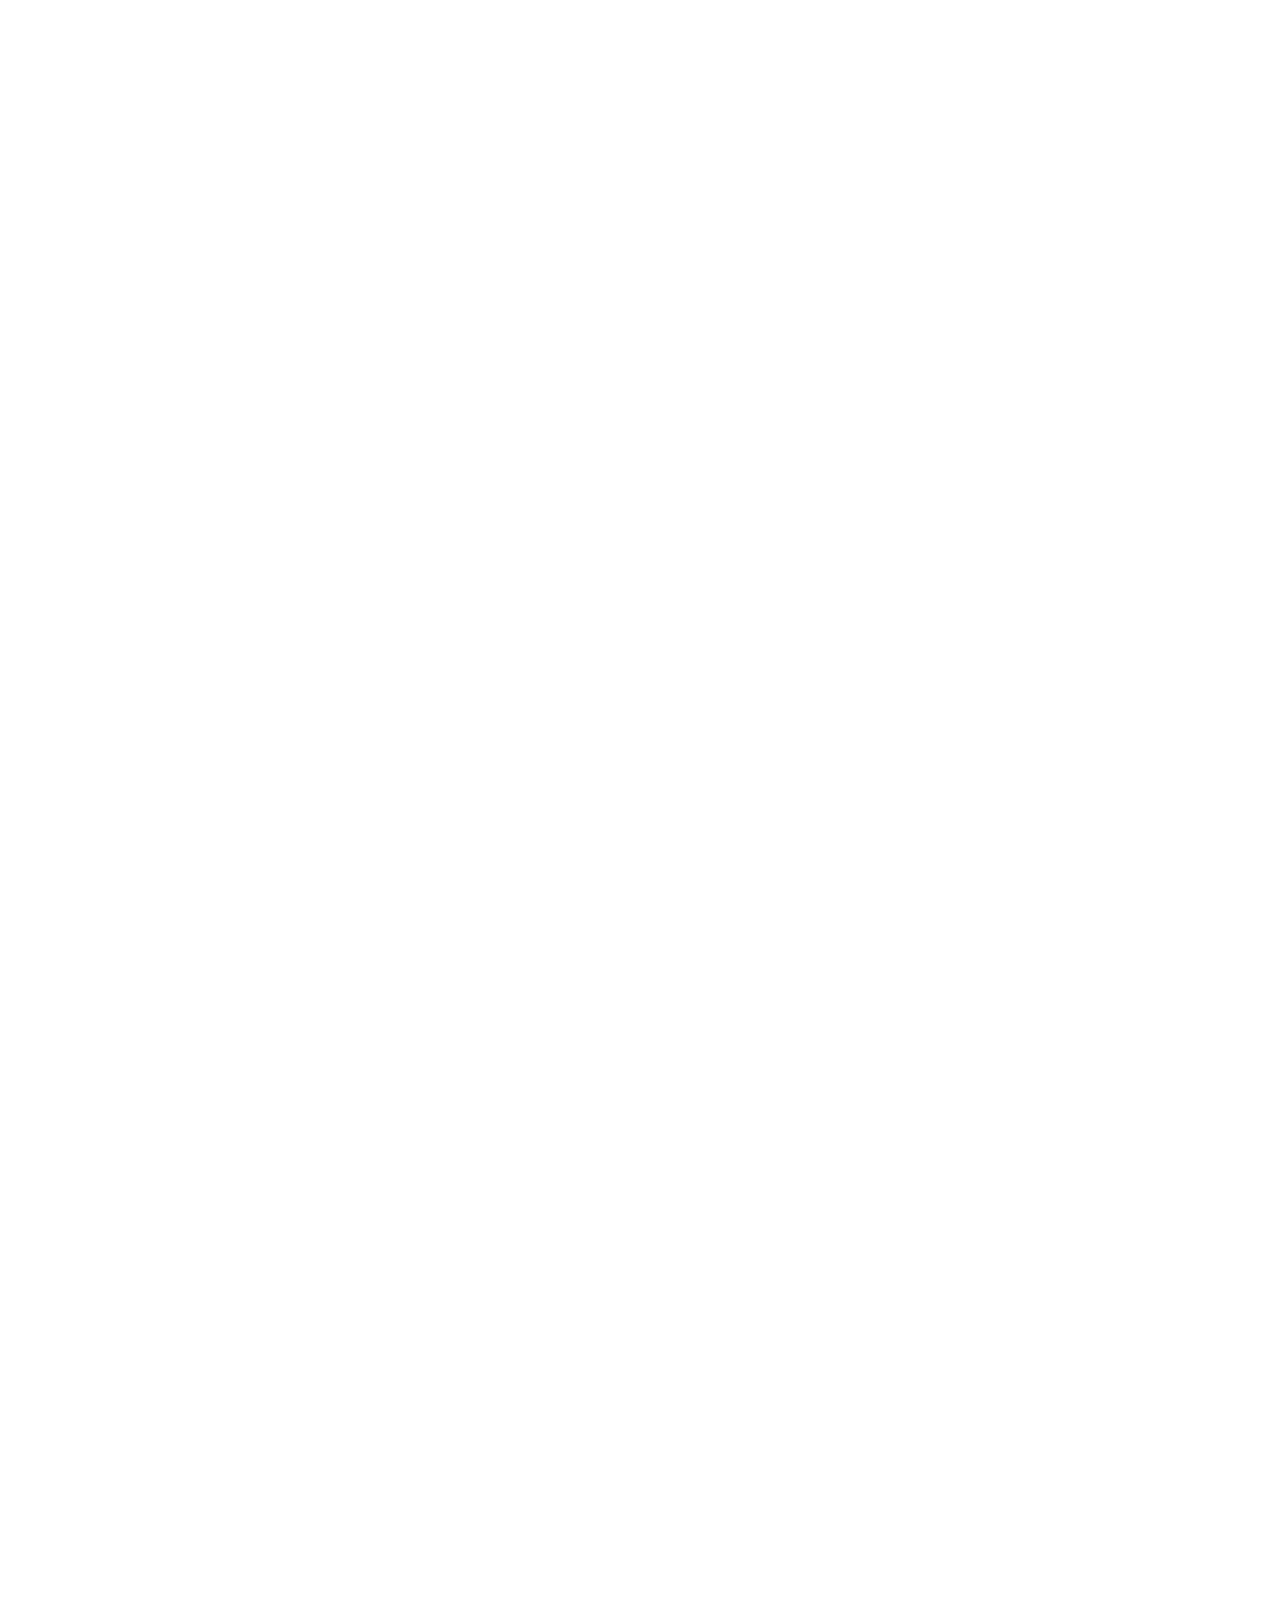
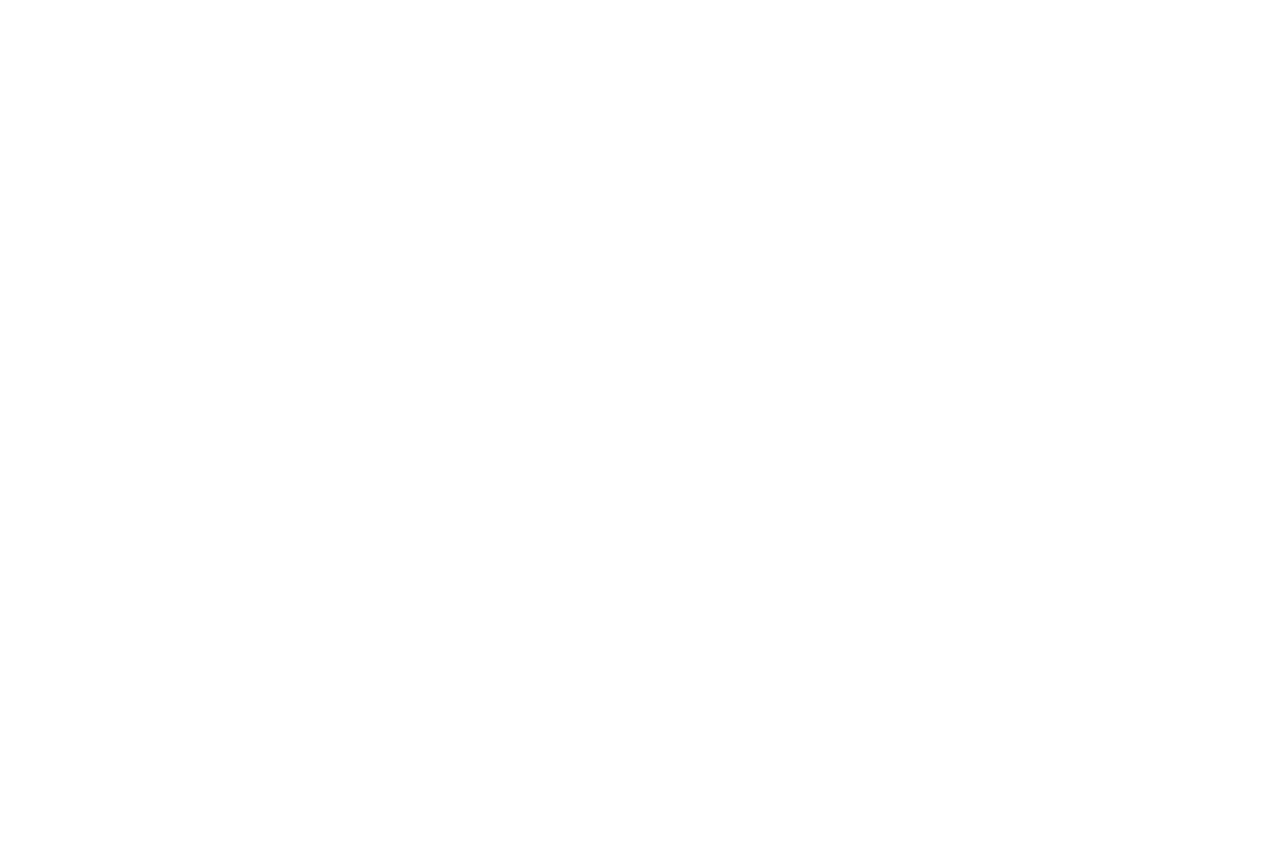
<file: implementationUD.html>
<!DOCTYPE html>
<html lang="en">
<head>
  <meta charset="UTF-8">
  <meta name="viewport" content="width=device-width, initial-scale=1.0">
  <meta http-equiv="X-UA-Compatible" content="ie=edge">
  <title>Implementation of Universal Design</title>
  <!-- https://static-00.iconduck.com/assets.00/universal-access-icon-512x512-amhkykyf.png -->
  <link rel="icon" type="image/x-icon" href="img/tab_logo.png">
  <script defer src = "js/colorContrast.js"> </script>
  <link href="css/colorContrast.css" rel="stylesheet">

  <link href = "css/animation.css" rel = "stylesheet">
  <link href="css/fp_why.css" rel="stylesheet">
  <link href="css/fp_normalize.css" rel="stylesheet">

</head>
<body>
<a class = "skip-link" href = "#maincontent">Skip to main content </a>
<div class="container">
  <header>
    <h1><strong> Implement Universal Design </strong></h1>
  </header>
  <nav aria-label="Main navigation">
    <h2 class = "sr-only">Navigation</h2>
    <ul>
      <li><a href = "index.html">Home/About</a></li>
      <li><a href="discoverUD.html">Discover</a></li>
      <li><a href="purposeUD.html">Purpose</a></li>
      <li><a href="implementationUD.html">Implementation</a></li>
      <li><a href="examples.html">Examples</a></li>
      <li><a href="feedback.html">Feedback</a></li>
     
    </ul>
  </nav>
  
<main id = "maincontent">
    <section>
      <h2> <strong>Legibility: Texts & Fonts </strong> </h2>
      <p>
        Choosing fonts for your website could be really frustrating sometimes. It doesn't have to be that way!
        It is recommended that we want to stick with two basic fonts: sans-serif and serif. The question is: "which ones belong to which?"
        You should always consider using sans-serif for paragraphs and normal serif for all headers.
      </p>



      <p>
        <a href = "https://fonts.google.com/" target="_blank" rel="noopener noreferrer">Google fonts</a> is a excellent platform for exploring and experimenting with various typefaces. 
        Furthermore, it offers the convenience of generating CSS code to seamlessly import your selected fonts into your website.
        Additionally, it's crucial to ensure adequate line height in your paragraphs, as insufficient spacing could impede readability and diminish 
        user engagement with the content.
      </p>
      
      
      <h2><strong>Choosing the Right Colors</strong></h2>
      <figure>
        <img src = "img/comparison.png" alt = "comparison of good and bad color usage on sample websites">
        <figcaption>Bad and good color usage | <a href = "https://www.lamamurad.com/web-design" target="_blank" rel="noopener noreferrer">Image source</a></figcaption>
      </figure>
      <p>
        Colors are important. Period. If you don't have good contrast, people will have migraines 
        when they're looking at your site. It is not recommended to use bright colors for the 
        background because it could hurt the eyes. <a href = "https://color.adobe.com/create/color-contrast-analyzer" target="_blank" rel="noopener noreferrer">Adobe Color</a> is a great tool to check for contrast between your regular text 
        and your background. The tool will also tell you whether you have met the WCAG guidelines. More explanation here: <a href = "https://webaim.org/resources/contrastchecker/" target="_blank" rel="noopener noreferrer">Web AIM.</a>
      </p>
      
      <p>You could also use the color contrast checker that I made below!</p>
     
    
      <form id="colorContrastChecker">

          <label for="textColor">Text Color:</label>
          <input type="color" id="textColor" value="#000000">
          <br>
          <label for="background">Background Color:</label>
          <input type="color" id="background" value="#ffffff">
          <br>
          <br>
          <button type="button" onclick="checkContrast()">CHECK</button>
     
        </form>
        <!-- Displays results -->
        <div id="showData"></div>
      
      
      
      <h2><strong>Screen Readers</strong></h2>
      
      <figure>
        <img src = "img/screenreader.jpg" alt = "girl with headphones using screen reader">
        <figcaption><a href = "https://medium.com/microsoft-design/screen-reader-101-avoiding-ui-failure-3d32369d5d22" target="_blank" rel="noopener noreferrer">Image source</a></figcaption>
      </figure>
      
      <p>
        Examples such as navigation elements are often intuitive and recognizable to sighted users,
        but not for those who are using screen readers. To address this discrepancy, creating 
        elements exclusively for screen readers can improve accessibility. Please see code 
        below for implementation.
      </p>

      <p>HTML Code:</p>
      
      <table>
      <tbody>
      <tr>
  
        
      <td><code> &lt;h2 class = "sr-only">Navigation &lt;/h2&gt; </code></td>
      
 
    
     </tr>
      
     </tbody>
     </table>

      <p>CSS Code:</p>
      <pre>
        <code>
          .sr-only 
          {
              border: 0;
              clip: rect(0, 0, 0, 0);
              height: 1px;
              margin: -1px;
              overflow: hidden;
              padding: 0;
              position: absolute;
              white-space: nowrap;
              width: 1px;
              color: rgb(0,0,0);
              background-color: rgb(255,255,255);
            
          }
        </code>
      </pre>

      <h2><strong>Alt Texts in Images</strong></h2>
      <p>
        The inclusion of alt text and captions for images is highly important. 
        It facilitates accessibility for all users, ensuring that everyone can comprehend 
        content regardless of their abilities. Alt text allows screen readers to read out 
        image descriptions. This enables visually impaired individuals to better understand the context.
        In addition, images sometimes fail to load on a website, alt text 
        provides crucial information about the image's content. Using tools like WAVE (linked below)
        can help detect any missing alt text, ensuring accessibility standards are met.
      </p>

      <h2><strong>Skip Navigation </strong> </h2>
      <p>
        The skip navigation feature is commonly implemented in websites to enhance 
        accessibility for people who rely on the keyboard navigation. By pressing the "tab" 
        key, the skip navigation link allows user to go pass the main navigation and 
        jump directly to the main content of the page. This feature does in fact 
        save some time. Users don't have to go through the same set of links on every page. 
        To sum up, skip navigation is quick and easy for access to important content without
        getting stuck in the navigation menus.
      </p>

      <p>
        For the HTML part, you will need to place the following code below the body tag:
      </p>
      
      
     
      <table>
        <tbody>
        <tr>
        
          
        <td><code> &lt;a class = "skip-link" href = "#maincontent" &gt; Skip to main content/a&gt; </code></td>
        
    
      
       </tr>
        
       </tbody>
       </table>

      <p>
        Here's the CSS code on how to implement a skip navigation:
      </p>
      <pre> 
      <code>
        .skip-link 
        {
          background: black;
          color: #fff;
          font-weight: 700;
          padding: 4px;
          position: absolute;
          transform: translateY(-200%);
        }  
      
        .skip-link:focus {
            transform: translateY(0%);
        } 
    
        .skip-link {
            transition: transform 0.3s;
        }

      </code>
      </pre>
      
      <h2><strong>HTML Validator</strong></h2>
      <p>
        The <a href = "https://validator.w3.org/" target="_blank" rel="noopener noreferrer">HTML Validator</a> tool allows you to check for syntax errors in your HTML code as well as 
        assist with debugging. This tool also checks if you are abiding the standards set by W3C. 
        Examples of errors could include: missing tags, wrong attributes, illegal nesting of elements, etc. 
        Sometimes, the validator could give helpful suggestions on how to fix the errors. 
      </p>
      <img src = "img/Validator.png" alt = "an screenshot image of HTML validator tool " style = "width: 75%" class = "center">

      <h2><strong>WAVE </strong></h2>
      <p>
        <a href = "https://chromewebstore.google.com/detail/wave-evaluation-tool/jbbplnpkjmmeebjpijfedlgcdilocofh?pli=1" target="_blank" rel="noopener noreferrer">WAVE</a> is a great tool for web developers seeking to make their websites accessible. The WAVE tool
        could recognize a lot of the Web Content Accessibility Guidelines errors. Simple examples could be like: 
        contrast errors, HTML code errors, missing alt texts in images, etc. The tool will also provide a detail 
        description on how to tackle the issue.
      </p>
      <img src = "img/WAVE.png" alt = "an screenshot image of the WAVE tool " style = "width: 25%" class = "center">

      <h2><strong>HTML Outliner</strong></h2>
      <p>
        The <a href = "https://chromewebstore.google.com/detail/html5-outliner/afoibpobokebhgfnknfndkgemglggomo" target="_blank" rel="noopener noreferrer">HTML Outliner</a> tool provides an overall structure of any HTML page. It simply examines 
        the HTML code and shows the hierarchy of headings and other structural elements such 
        as sections, navigation bar, footer, etc. It is good practice to have all elements
        properly named. Never have untitled elements on your website.
      </p>
      <img src = "img/Outliner.png" alt = "an screenshot image of the outliner tool " style = "width: 45%" class = "center">


      <h2><strong>Responsive Website</strong></h2>
      <p>
        Mobile usage is currently skyrocketing, it's always important to ensure your website is responsive. Some users depend on just a pocket smartphone to access websites. This is often due to constraints like limited mobility. 
        This can be achieved through the implementation of media queries, which assess the size of the user's device (e.g. phone, tablet, laptop) and adapt the layout accordingly. 
        For instance, this adaptation might involve transitioning from a traditional horizontal navigation bar to a vertical, thumb-friendly navigation layout.
      </p>
      <figure>
        <img src = "img/responsive.jpg" alt = "responsive design for desktop, laptop, tablet, and phone">
        <figcaption>
        <a href = "https://www.infoskysolutions.com/blog/wp-content/uploads/2022/01/shutterstock_220078570.jpg" target="_blank" rel="noopener noreferrer">Image source</a>
        </figcaption>
      </figure>
      
      <h2><strong>Mobile First</strong></h2>
      <p>
        Mobile-first lets web developers and designers develop for mobile devices before larger screens like desktop. 
        Due to the high numbers of mobile users, this will ensure that the users have smooth user experience across a variety of platforms. 
        With mobile-first, web developers could focus on creating a responsive layout for smaller screens. 
        However, they must take into account factors like limited screen space and touch-based navigation.
      </p>
    
      <p>
        This sets a foundation for graceful degradation and progressive enhancement which provides 
        features for more advanced platforms.
      </p>
      <p>Learn more here: <a href = "https://www.browserstack.com/guide/how-to-implement-mobile-first-design" target="_blank" rel="noopener noreferrer">Mobile-first: What is it? & How to implement</a></p>

      <figure>
        <img src = "img/mobile-first.jpg" alt = "mobile to tablet, tablet to desktop">
        <figcaption><a href = "https://onesignal.com/blog/content/images/2023/04/mobile-first-design-approach.jpg" target="_blank" rel="noopener noreferrer">Image source</a></figcaption>
      </figure>
      
      <h2><strong>Graceful Degradation</strong></h2>
      <p>
        Graceful degradation ensures that websites and applications remain functional across different devices, even if some features aren't 100% supported. 
        For instance, while a component of the system encounters problems, the system remains operational.
      </p>
      

      <figure>
        <img src = "img/graceful.jpg" alt = "desktop to mobile">
        <figcaption><a href = "https://www.masseranolabs.com/how-to/wp-content/uploads/2014/10/convert-website-to-mobile.jpg" target="_blank" rel="noopener noreferrer">Image source</a></figcaption>
      </figure>

      <p>
        This is often used in the design of websites, applications, etc. to ensure that they are still operational and usable under the not-ideal conditions. 
        The goal of this concept is to minimize the impact of failures and provide a better user experience.
      </p>
      <!-- https://www.browserstack.com/guide/how-to-implement-mobile-first-design -->
      <p>
        <strong>Note:</strong> The bad news is that certain web elements do not adapt well to smaller screen sizes. 
        As a result of this, the visual appearance of websites on smaller devices may not be good.
      </p>
      <p>Learn more here: <a href = "https://blog.hubspot.com/website/graceful-degradation" target="_blank" rel="noopener noreferrer">Graceful Degradation: What is it? & How to implement</a></p>


      <!-- https://blog.logrocket.com/understanding-progressive-enhancement/#what-progressive-enhancement -->
      <h2><strong>Progressive Enhancement</strong></h2>
      <p>
       Progressive enhancement stresses on web content as a priority and 
       it makes sure that basic content and functionality reaches everyone first before more advanced features are added. 
       For users with advanced browsers packed with features or high speed Internet, they 
       will experience the enhanced version of the web page.
      </p>
      <p>Learn more here: <a href = "https://www.freecodecamp.org/news/what-is-progressive-enhancement-and-why-it-matters-e80c7aaf834a/" target="_blank" rel="noopener noreferrer">Progressive Enhancement: What is it? & Why it matters</a></p>
      
      <figure>
        <img src = "img/progressive.jpg" alt = "graphic representing progressive enhancement">
        <figcaption><a href = "https://www.api.friday.ie/wp-content/uploads/2017/12/Progressive-Enhancement-100.jpg" target="_blank" rel="noopener noreferrer">Image source</a></figcaption>
      </figure>
      

      <h2><strong> Additional Resources</strong></h2>
      <p><a href = "https://chromewebstore.google.com/detail/silktide-website-accessib/okcpiimdfkpkjcbihbmhppldhiebhhaf" target="_blank" rel="noopener noreferrer">Silktide: Website Accessibility Simulator</a></p>
      <p><a href = "https://fonts.google.com/" target="_blank" rel="noopener noreferrer">Google Fonts: Choosing your typeface</a></p>
     
      <p><a href = "https://www.audioeye.com/ultimate-guide-to-accessible-web-design/#benefits-accessible-design" target="_blank" rel="noopener noreferrer">Ultimate Guide to Accessible Web Design - click for more in-depth info</a></p>
      <p><a href = "https://www.lullabot.com/articles/what-heck-aria-beginners-guide-aria-accessibility" target="_blank" rel="noopener noreferrer">What the heck is ARIA? - Beginner's guide to ARIA for accessibility</a></p>
      <p><a href = "https://necolas.github.io/normalize.css/" target="_blank" rel="noopener noreferrer">normalize.css - click for file download and explanation</a></p>
      
      <p><a href = "https://wise3400.github.io/UD-Lab2/" target="_blank" rel="noopener noreferrer">Example Website, Using Semantics: Wikipedia Article</a></p>
      <p><a href = "https://github.com/wise3400/UD-Lab2/blob/main/index.html" target="_blank" rel="noopener noreferrer">Example Code, Using Semantics: Wikipedia Article</a></p>
      
      <p><a href = "https://wise3400.github.io/UD-Lab4/" target="_blank" rel="noopener noreferrer">Example Website, Graceful Degradation</a></p>
      
      
      <h2><strong>Accessibility Validation Tools</strong></h2>
      

      <p><a href = "https://chromewebstore.google.com/detail/html5-outliner/afoibpobokebhgfnknfndkgemglggomo" target="_blank" rel="noopener noreferrer">HTML5 Outliner</a></p>
      <p><a href = "https://validator.w3.org/" target="_blank" rel="noopener noreferrer">HTML Validator</a></p>
      <p><a href = "https://chromewebstore.google.com/detail/wave-evaluation-tool/jbbplnpkjmmeebjpijfedlgcdilocofh?pli=1" target="_blank" rel="noopener noreferrer">WAVE Evaluation Tool</a></p>
      <p><a href = "https://achecks.org/achecker/" target="_blank" rel="noopener noreferrer">AChecker - checks guideline violations</a></p>
      <p><a href = "https://color.adobe.com/create/color-contrast-analyzer" target="_blank" rel="noopener noreferrer">Adobe Color: Interactive Contrast Checker</a></p>
      <p><a href = "https://webaim.org/resources/contrastchecker/" target="_blank" rel="noopener noreferrer">WebAim: Contrast Checker w/ Explanation</a></p>
      <p><a href = "https://chromewebstore.google.com/detail/lighthouse/blipmdconlkpinefehnmjammfjpmpbjk?pli=1" target="_blank" rel="noopener noreferrer">Lighthouse - extension that checks the performance and accessibility of website</a></p>
      
      
      
     
      
    </section>

  </main>
  
 
    
  <!-- <aside id = "aside2">
    <h2><b> Questions to Ask Yourself: </b> </h2>
    <ol>
      <li>Is there an alternative text when you put an image into your website? </li>
      <li>Are you using no more than 2 fonts? The fonts should be consistent. </li>
      <li>Does your page have good color contrast? For example, text, background, etc. </li>
      <li>Is the navigation bar easy to use? </li>
      <li>Meet the standards for your personas? </li>
      <li>Do you have a skip navigation?</li>
      <li>Is your text readable?</li>
      <li>Do you have headings?</li>
      <li>Does your image have a caption?</li>
      <li>Do you have spelling errors in your website?</li>
      <li>Is your line spacing appropriate?</li>
    </ol>
  </aside> -->
  


</div> 
</body>
</html>
</file>
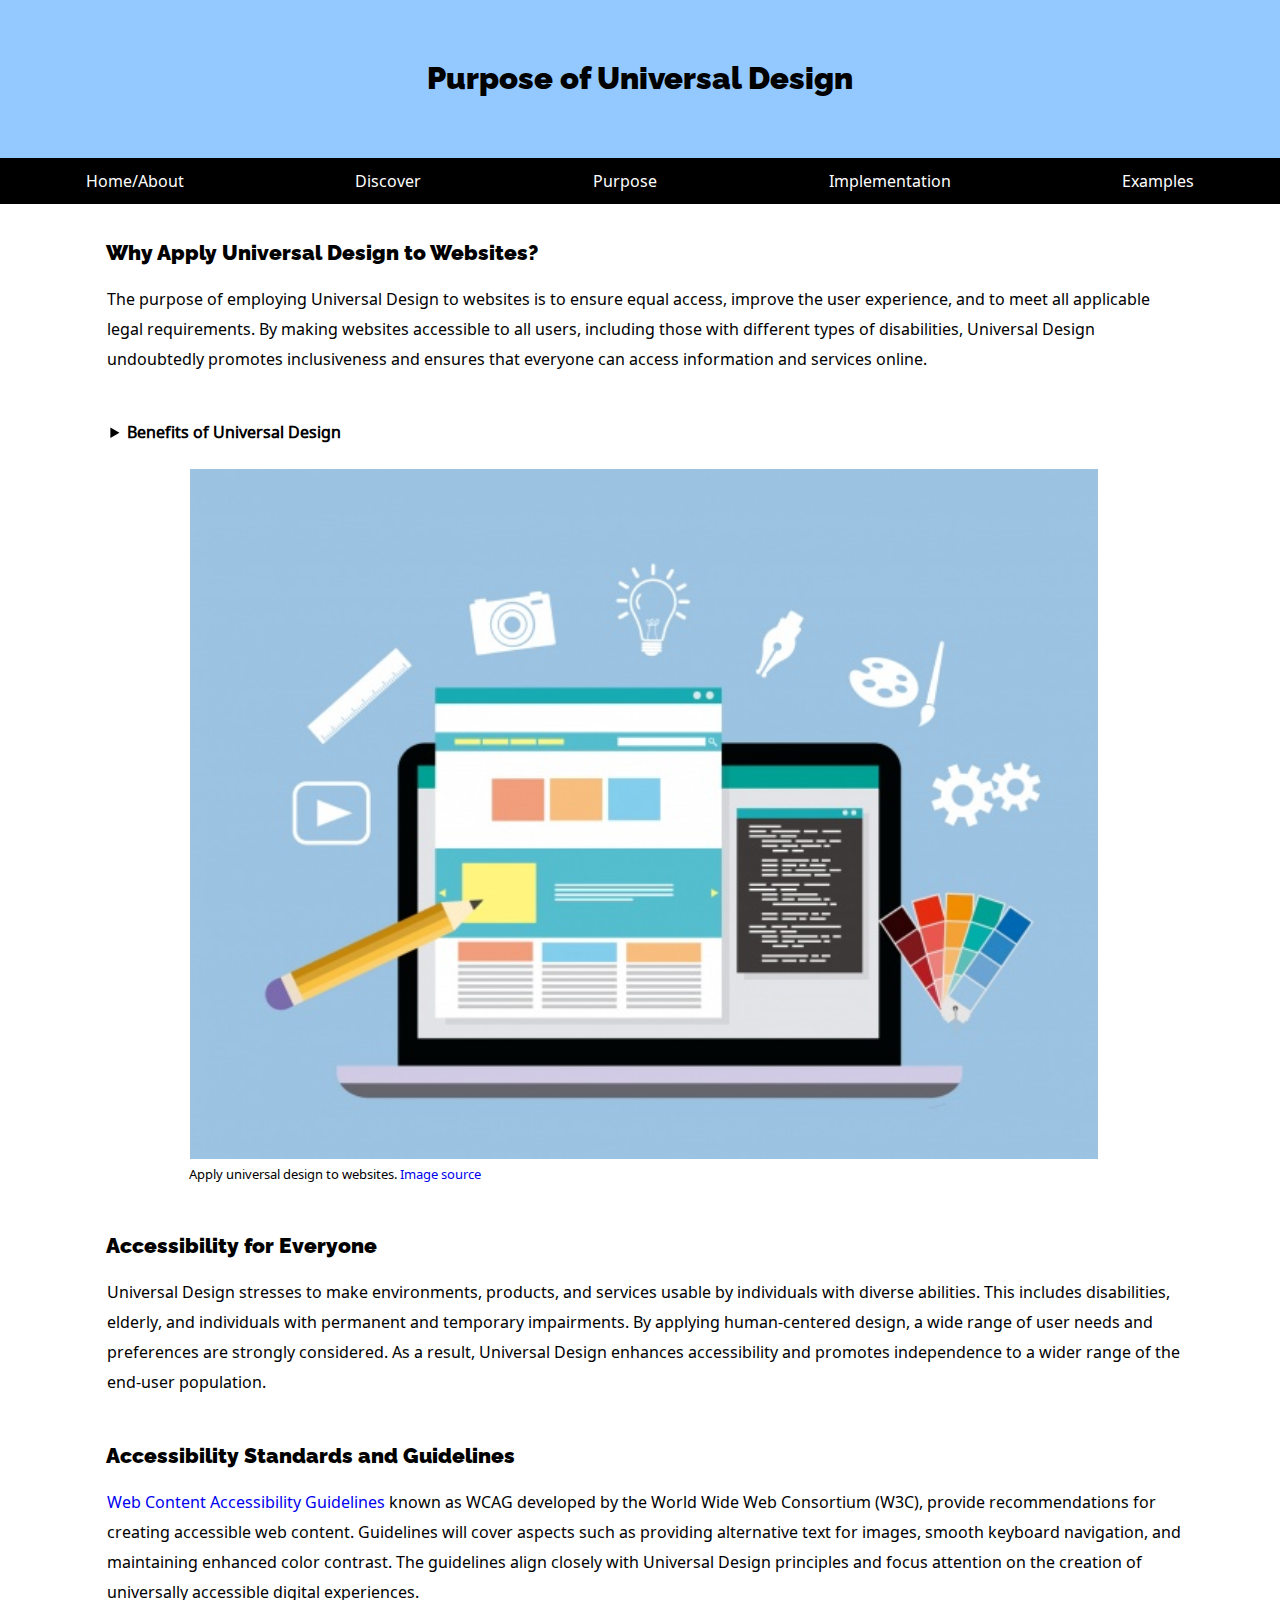
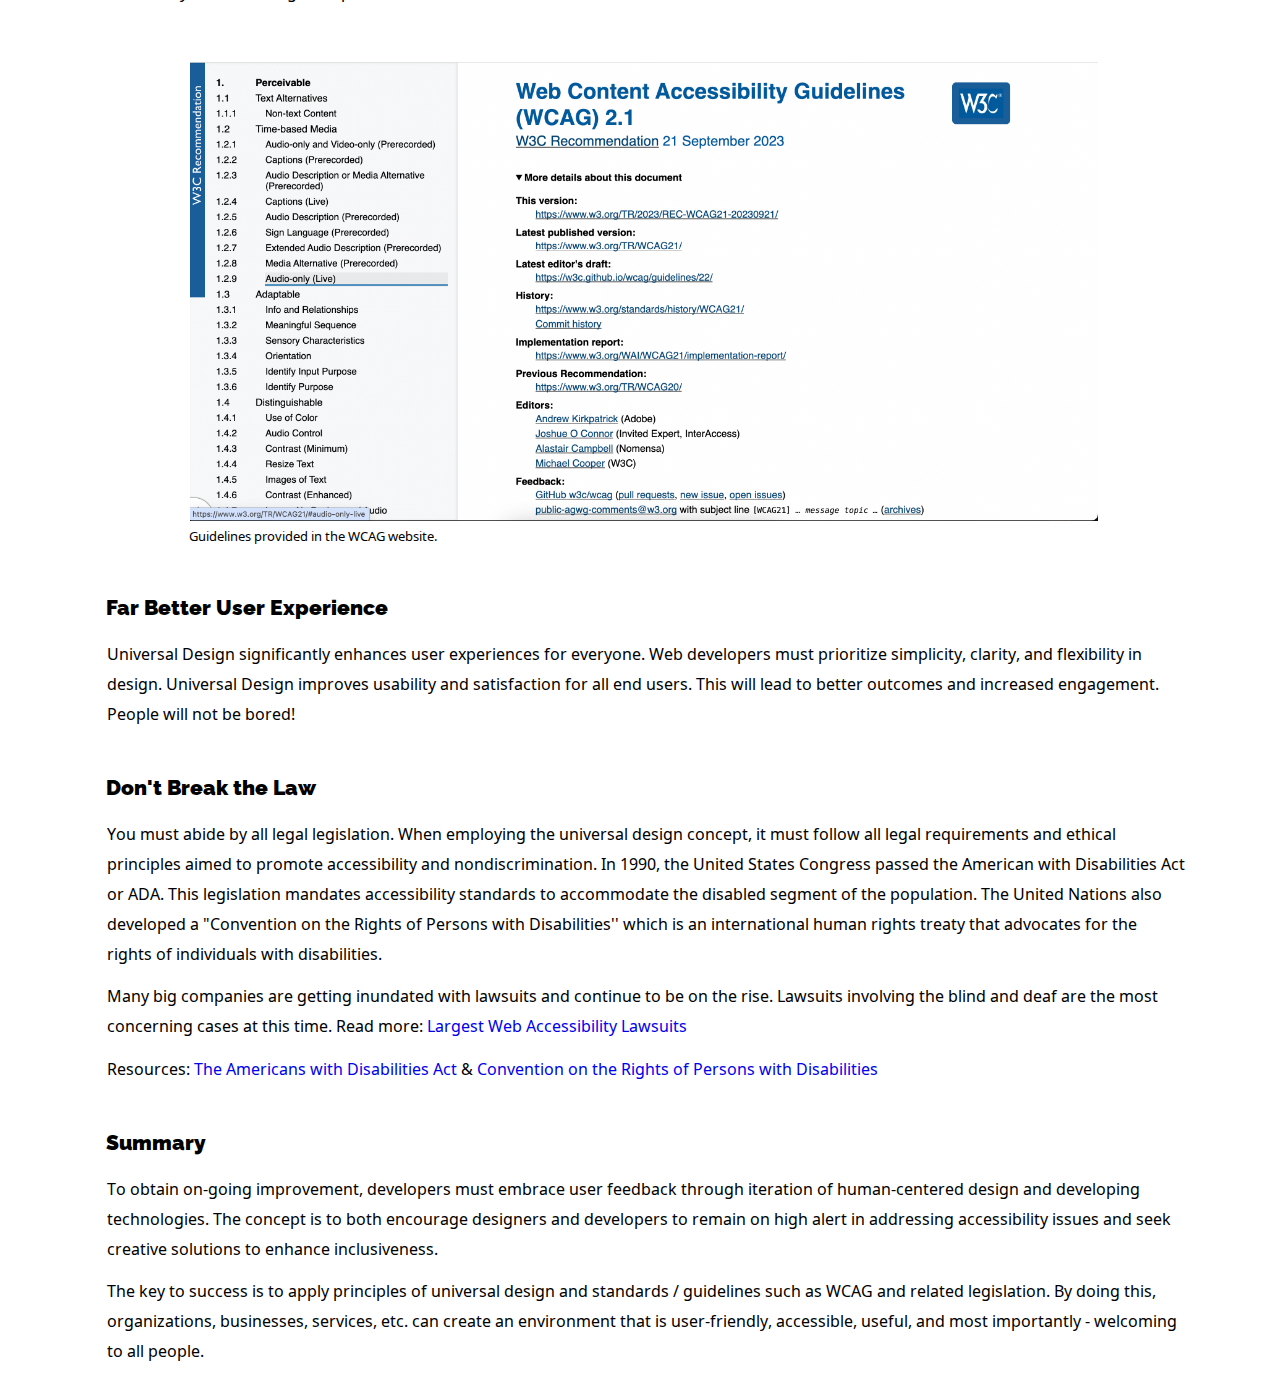
<file: purposeUD.html>
<!DOCTYPE html>
<html lang="en">
<head>
  <meta charset="UTF-8">
  <meta name="viewport" content="width=device-width, initial-scale=1.0">
  <meta http-equiv="X-UA-Compatible" content="ie=edge">
  <title>Purpose of Universal Design</title>

  <link href="css/fp_why.css" rel="stylesheet">
  <link href="css/fp_normalize.css" rel="stylesheet">

</head>
<body>
<a class = "skip-link" href = "#maincontent">Skip to main content </a>
<div class="container">
  <header>
    <h1><strong> Purpose of Universal Design </strong></h1>
  </header>
  <nav>
    <h2 class = "sr-only">Navigation</h2>
    <ul>
      <li><a href = "index.html">Home/About</a></li>
      <li><a href="discoverUD.html">Discover</a></li>
      <li><a href="purposeUD.html">Purpose</a></li>
      <li><a href="implementationUD.html">Implementation</a></li>
      <li><a href="examples.html">Examples</a></li>
     
    </ul>
  </nav>
  
  <main id = "maincontent">
    <section>
      <!-- https://www.progressiveae.com/importance-universal-design/ -->
      <h2><strong> Why Apply Universal Design to Websites? </strong></h2>
      
      <p>
        The purpose of employing Universal Design to websites is to ensure equal access, improve the user experience, and to meet all applicable legal requirements. 
        By making websites accessible to all users, including those with different types of disabilities, 
        Universal Design undoubtedly promotes inclusiveness and ensures that everyone can access information and services online.

      </p>
      <br>
      <details>
        <summary><strong>Benefits of Universal Design</strong></summary>
      <p>
        When we deploy this approach, it will establish the enhancement of the overall user experience. 
        Not only will this benefit just one individual who may have a disability, but for all users. 
        The universal design concept will serve as a backbone for the website so it is more intuitive, user-friendly and mobile first 
        (e.g., it will work on different types of devices such as tablets, phones, laptops).  
      </p>
      
      <p>
        When developing the website, considerations need to be made for optimal search performance.  
        This will benefit all types of businesses by expanding ease of use when engaging potential consumers, all with the goal of customer satisfaction improvement. 
        To summarize, the main purpose of Universal Design is to accommodate diverse user needs and provide all end users with equal accessibility.
      </p>
    </details>
     


      <figure>
      <img src = "img/apply_UD.png" alt = "an image of Universal Design best practices in websites">
      <figcaption>Apply universal design to websites. <a href = "https://medium.muz.li/accessibility-in-design-universal-design-best-practices-20ceb028e065" target="_blank" rel="noopener noreferrer">Image source</a></figcaption>
      </figure>
     </section>

      <section>
      <h2><strong>Accessibility for Everyone</strong></h2>
      <p>
        Universal Design stresses to make environments, products, and services usable by individuals with diverse abilities. 
        This includes disabilities, elderly, and individuals with permanent and temporary impairments.  
        By applying human-centered design, a wide range of user needs and preferences are strongly considered.  
        As a result, Universal Design enhances accessibility and promotes independence to a wider range of the end-user population.

      </p>
     </section>

      <section>
      <h2><strong>Accessibility Standards and Guidelines</strong></h2>
      <p>
         <a href = "https://www.w3.org/TR/WCAG21/" target="_blank" rel="noopener noreferrer" >Web Content Accessibility Guidelines</a> known as WCAG developed by the World Wide Web Consortium (W3C), 
         provide recommendations for creating accessible web content. Guidelines will cover aspects such as providing alternative text for images, 
         smooth keyboard navigation, and maintaining enhanced color contrast. 
         The guidelines align closely with Universal Design principles and focus attention on the creation of universally accessible digital experiences.

      </p>
      <br>
      <figure>
        <img src = "img/WCAG.png" alt = "an image of the WCAG website">
        <figcaption>Guidelines provided in the WCAG website.</figcaption>
      </figure>

      </section>

      <section>
      <h2><strong>Far Better User Experience</strong></h2>
      <p>
        Universal Design significantly enhances user experiences for everyone.  Web developers must prioritize simplicity, clarity, and flexibility in design. 
        Universal Design improves usability and satisfaction for all end users. This will lead to better outcomes and increased engagement. 
        People will not be bored!

      </p>
     </section>

      <section>
      <h2><strong>Don't Break the Law</strong></h2>
      <p>
        You must abide by all legal legislation. When employing the universal design concept, it must follow all legal requirements and ethical principles aimed to promote accessibility and nondiscrimination. 
        In 1990, the United States Congress passed the American with Disabilities Act or ADA.  This legislation mandates accessibility standards to accommodate the disabled segment of the population. 
        The United Nations also developed a "Convention on the Rights of Persons with Disabilities'' which is an international human rights treaty that advocates for the rights of individuals with disabilities.
      </p>
      <p>
        Many big companies are getting inundated with lawsuits and continue to be on the rise. Lawsuits involving the blind and deaf are the most concerning cases at this time. 
        Read more: <a href = "https://www.whoisaccessible.com/guidelines/largest-web-accessibility-lawsuits/#web-accessibility-lawsuits-trend" target="_blank" rel="noopener noreferrer">Largest Web Accessibility Lawsuits</a> 
      </p>
      <p>
        Resources: <a href = "https://www.ada.gov/" target="_blank" rel="noopener noreferrer">The Americans with Disabilities Act </a> &  <a href = "https://www.un.org/development/desa/disabilities/convention-on-the-rights-of-Persons-with-disabilities.html#:~:text=The%20Convention%20is%20intended%20as,human%20rights%20and%20fundamental%20freedoms." target="_blank" rel="noopener noreferrer"> Convention on the Rights of Persons with Disabilities  </a> 
      </p>
      </section>

        <section>
        <h2><strong>Summary</strong></h2>
        <p>
          To obtain on-going improvement, developers must embrace user feedback through iteration of human-centered design and developing technologies. 
          The concept is to both encourage designers and developers to remain on high alert in addressing accessibility issues and seek creative solutions to 
          enhance inclusiveness.
        </p>

          <p>
          The key to success is to apply principles of universal design and standards / guidelines such as WCAG and related legislation. By doing this, organizations, businesses, services, etc. can create an environment that is user-friendly, accessible, 
          useful, and most importantly - welcoming to all people.
          </p>
  
        </section>
     
      

      

    
  </main>
  
  

</div> 
</body>
</html>
</file>
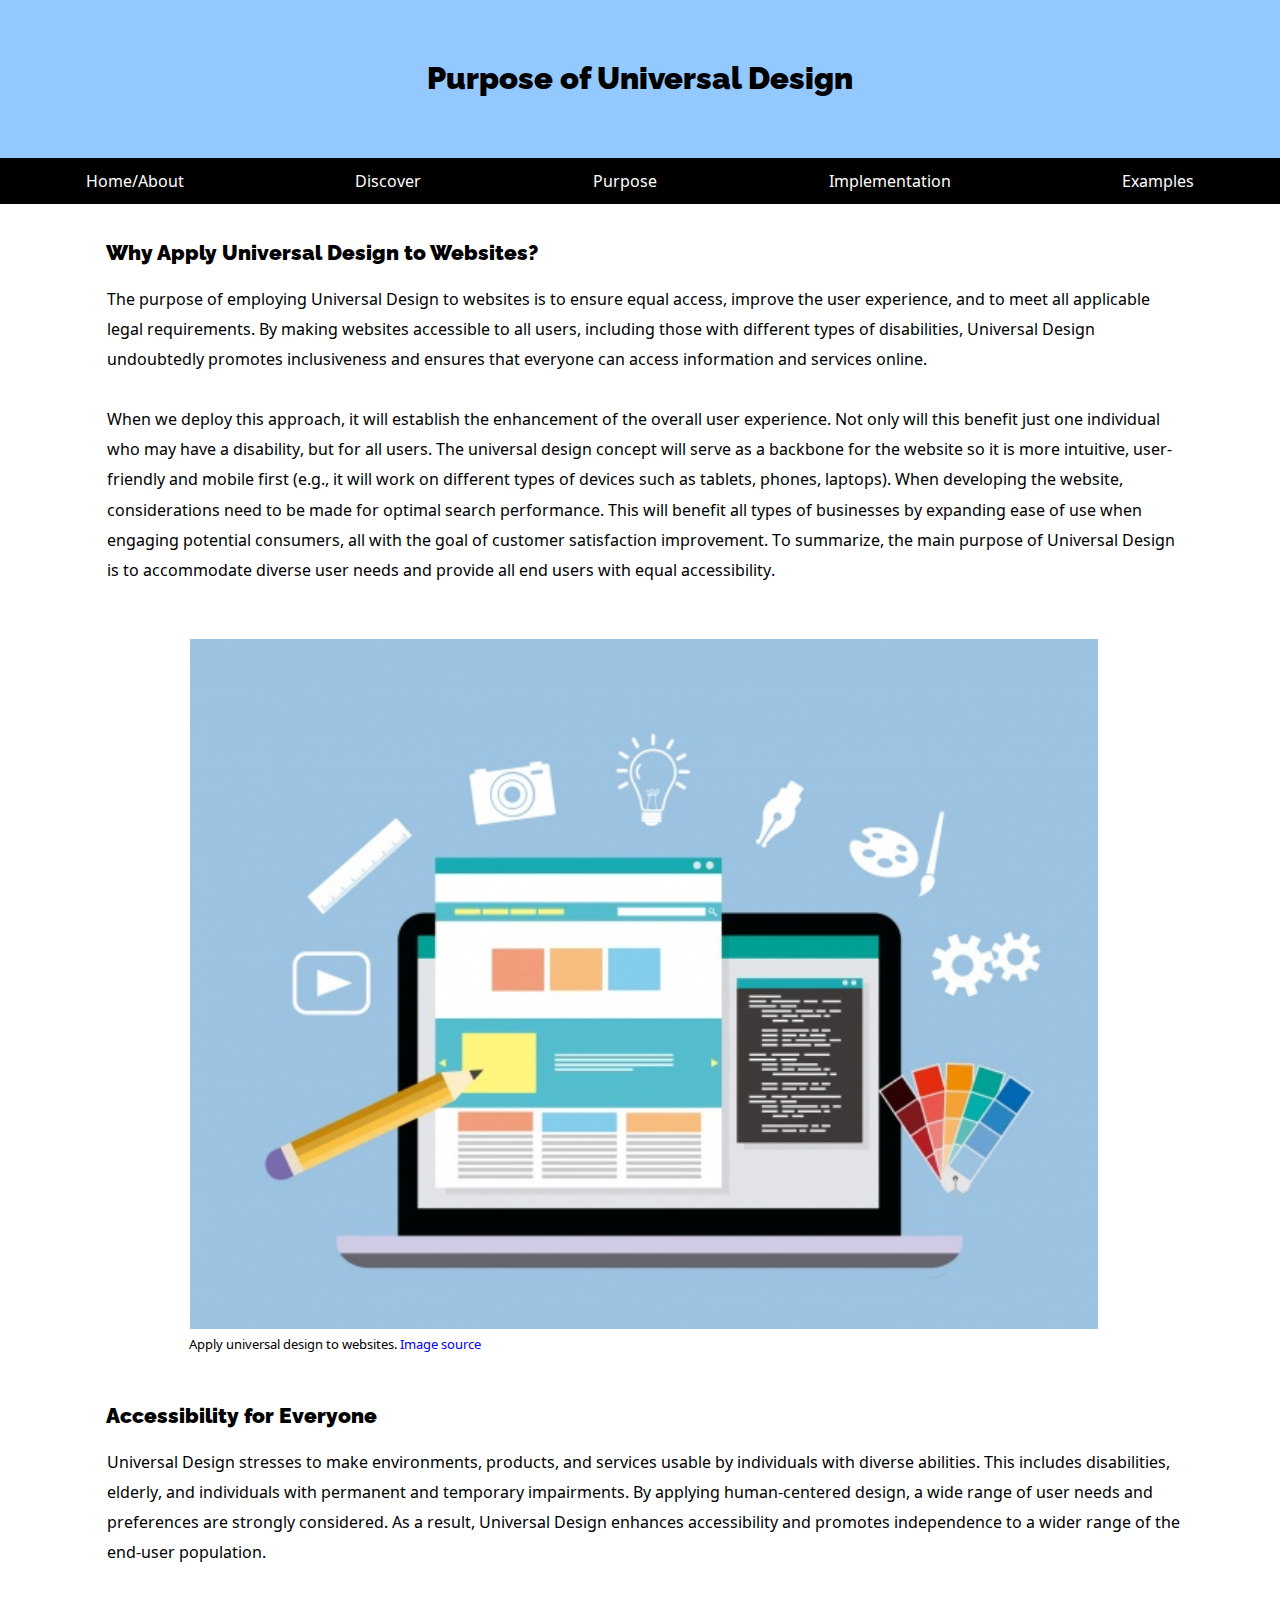
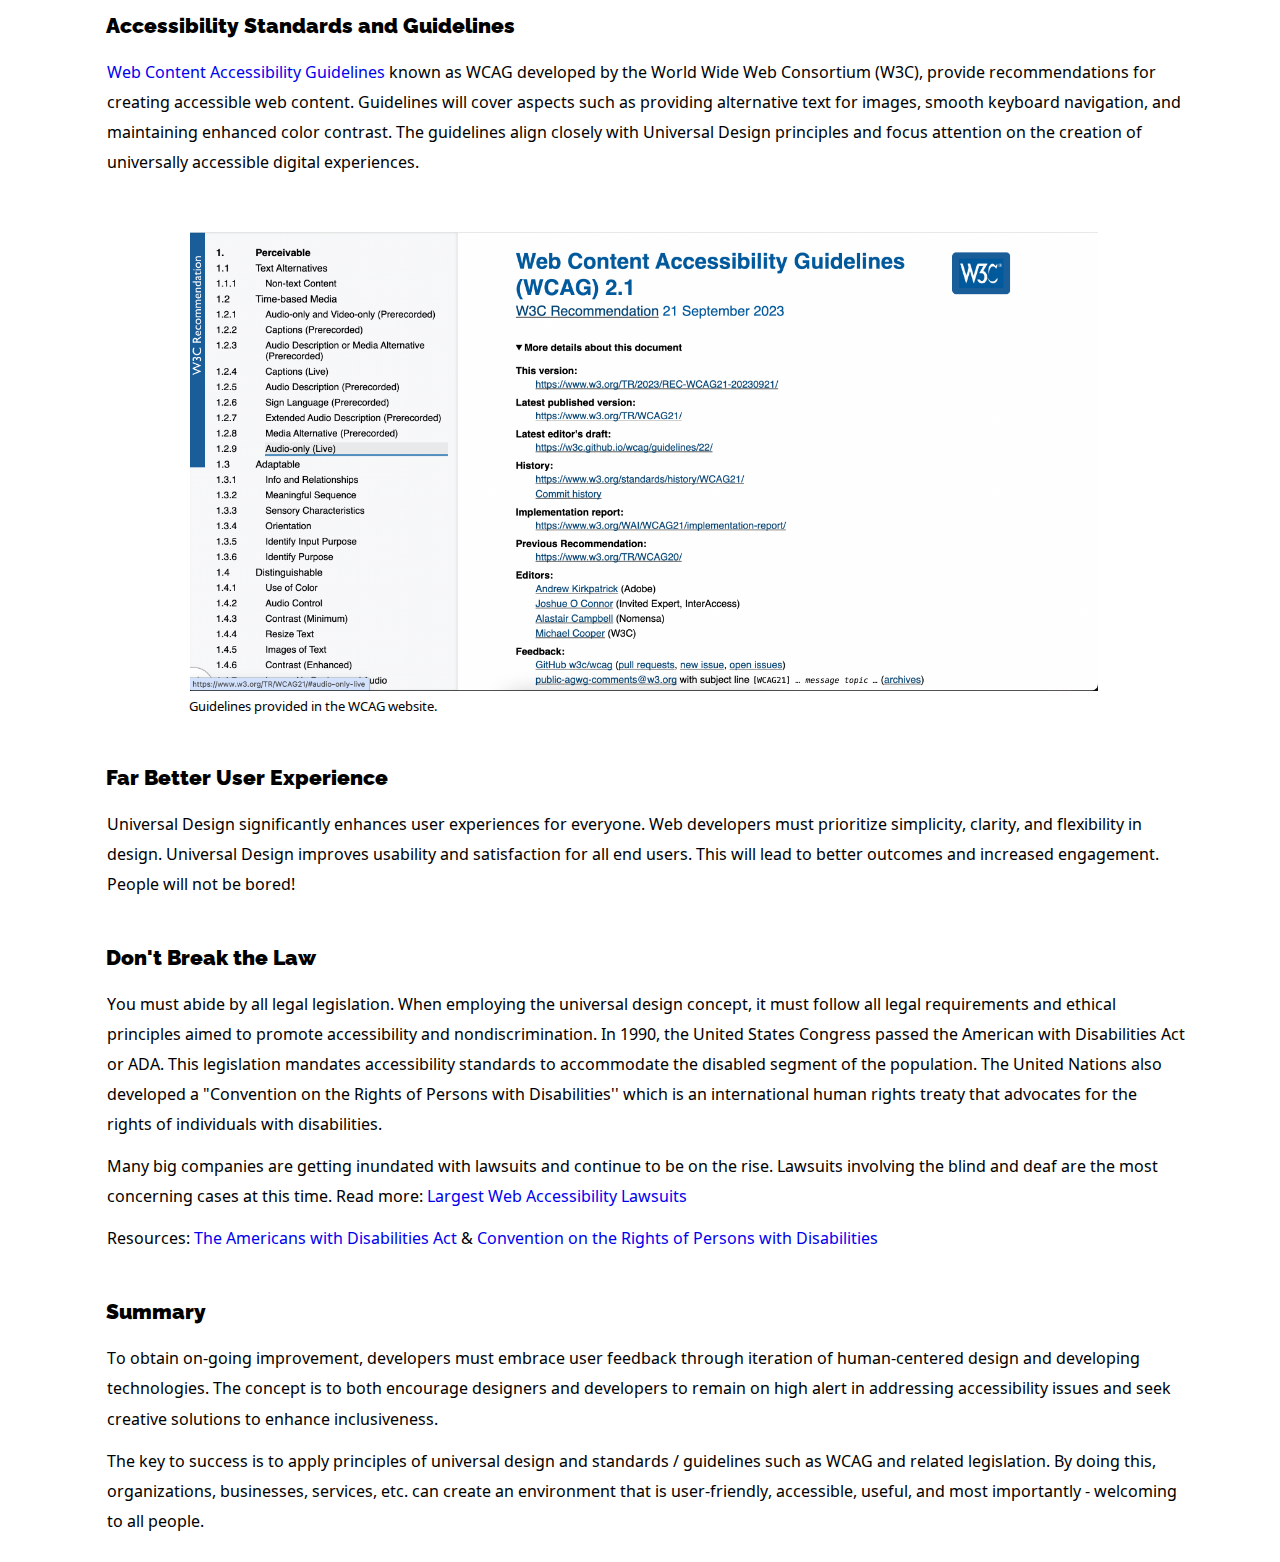
<file: why.html>
<!DOCTYPE html>
<html lang="en">
<head>
  <meta charset="UTF-8">
  <meta name="viewport" content="width=device-width, initial-scale=1.0">
  <meta http-equiv="X-UA-Compatible" content="ie=edge">
  <title>Purpose of Universal Design</title>

  <link href="css/fp_why.css" rel="stylesheet">
  <link href="css/fp_normalize.css" rel="stylesheet">

</head>
<body>
<a class = "skip-link" href = "#maincontent">Skip to main content </a>
<div class="container">
  <header>
    <h1><b> Purpose of Universal Design </b></h1>
  </header>
  <nav>
    <h2 class = "sr-only">Navigation</h2>
    <ul>
      <li><a href = "index.html">Home/About</a></li>
      <li><a href="discoverUD.html">Discover</a></li>
      <li><a href="why.html">Purpose</a></li>
      <li><a href="how.html">Implementation</a></li>
      <li><a href="examples.html">Examples</a></li>
     
    </ul>
  </nav>
  
  <main id = "maincontent">
    <section>
      <!-- https://www.progressiveae.com/importance-universal-design/ -->
      <h2><b> Why Apply Universal Design to Websites? </b></h2>
      
      <p>
        The purpose of employing Universal Design to websites is to ensure equal access, improve the user experience, and to meet all applicable legal requirements. 
        By making websites accessible to all users, including those with different types of disabilities, 
        Universal Design undoubtedly promotes inclusiveness and ensures that everyone can access information and services online.

      </p>
      <br>
      <p>
        When we deploy this approach, it will establish the enhancement of the overall user experience. 
        Not only will this benefit just one individual who may have a disability, but for all users. 
        The universal design concept will serve as a backbone for the website so it is more intuitive, user-friendly and mobile first 
        (e.g., it will work on different types of devices such as tablets, phones, laptops).  
        When developing the website, considerations need to be made for optimal search performance.  
        This will benefit all types of businesses by expanding ease of use when engaging potential consumers, all with the goal of customer satisfaction improvement. 
        To summarize, the main purpose of Universal Design is to accommodate diverse user needs and provide all end users with equal accessibility.


      </p>
     

      <br>
      <figure>
      <img src = "img/apply_UD.png" alt = "an image of Universal Design best practices in websites">
      <figcaption>Apply universal design to websites. <a href = "https://medium.muz.li/accessibility-in-design-universal-design-best-practices-20ceb028e065">Image source</a></figcaption>
      </figure>
     </section>

      <section>
      <h2><b>Accessibility for Everyone</b></h2>
      <p>
        Universal Design stresses to make environments, products, and services usable by individuals with diverse abilities. 
        This includes disabilities, elderly, and individuals with permanent and temporary impairments.  
        By applying human-centered design, a wide range of user needs and preferences are strongly considered.  
        As a result, Universal Design enhances accessibility and promotes independence to a wider range of the end-user population.

      </p>
     </section>

      <section>
      <h2><b>Accessibility Standards and Guidelines</b></h2>
      <p>
         <a href = "https://www.w3.org/TR/WCAG21/" >Web Content Accessibility Guidelines</a> known as WCAG developed by the World Wide Web Consortium (W3C), 
         provide recommendations for creating accessible web content. Guidelines will cover aspects such as providing alternative text for images, 
         smooth keyboard navigation, and maintaining enhanced color contrast. 
         The guidelines align closely with Universal Design principles and focus attention on the creation of universally accessible digital experiences.

      </p>
      <br>
      <figure>
        <img src = "img/WCAG.png" alt = "an image of the WCAG website">
        <figcaption>Guidelines provided in the WCAG website.</figcaption>
      </figure>

      </section>

      <section>
      <h2><b>Far Better User Experience</b></h2>
      <p>
        Universal Design significantly enhances user experiences for everyone.  Web developers must prioritize simplicity, clarity, and flexibility in design. 
        Universal Design improves usability and satisfaction for all end users. This will lead to better outcomes and increased engagement. 
        People will not be bored!

      </p>
     </section>

      <section>
      <h2><b>Don't Break the Law</b></h2>
      <p>
        You must abide by all legal legislation. When employing the universal design concept, it must follow all legal requirements and ethical principles aimed to promote accessibility and nondiscrimination. 
        In 1990, the United States Congress passed the American with Disabilities Act or ADA.  This legislation mandates accessibility standards to accommodate the disabled segment of the population. 
        The United Nations also developed a "Convention on the Rights of Persons with Disabilities'' which is an international human rights treaty that advocates for the rights of individuals with disabilities.
      </p>
      <p>
        Many big companies are getting inundated with lawsuits and continue to be on the rise. Lawsuits involving the blind and deaf are the most concerning cases at this time. 
        Read more: <a href = "https://www.whoisaccessible.com/guidelines/largest-web-accessibility-lawsuits/#web-accessibility-lawsuits-trend">Largest Web Accessibility Lawsuits</a> 
      </p>
      <p>
        Resources: <a href = "https://www.ada.gov/">The Americans with Disabilities Act </a> &  <a href = "https://www.un.org/development/desa/disabilities/convention-on-the-rights-of-Persons-with-disabilities.html#:~:text=The%20Convention%20is%20intended%20as,human%20rights%20and%20fundamental%20freedoms."> Convention on the Rights of Persons with Disabilities  </a> 
      </p>
      </section>

        <section>
        <h2><b>Summary</b></h2>
        <p>
          To obtain on-going improvement, developers must embrace user feedback through iteration of human-centered design and developing technologies. 
          The concept is to both encourage designers and developers to remain on high alert in addressing accessibility issues and seek creative solutions to 
          enhance inclusiveness.
        </p>

          <p>
          The key to success is to apply principles of universal design and standards / guidelines such as WCAG and related legislation. By doing this, organizations, businesses, services, etc. can create an environment that is user-friendly, accessible, 
          useful, and most importantly - welcoming to all people.
          </p>
  
        </section>
     
      

      

    
  </main>
  
  

</div> 
</body>
</html>
</file>
<file: css/animation.css>
/* FROM: https://www.sliderrevolution.com/resources/css-text-animation/ */
/* Developer: Nooray Yemon */
/* Used CHATGPT for help */
/* MODIFIED BY WILSON SEET */

/* Animating the appearance of h1 in the header */
header h1 {
  opacity: 0; /* Start with opacity 0 */
  animation: fadeInHeader 1.05s forwards; /* Animation to fade in */
}


aside{
  opacity: 0; /* Start with opacity 0 */
  animation: fadeInSection 1.1s forwards; /* Animation to fade in */
}

/* Animating the appearance of section in main content */
#maincontent section {
  opacity: 0; /* Start with opacity 0 */
  animation: fadeInSection 1s forwards; /* Animation to fade in */
}

/* Keyframes for fading in header */
@keyframes fadeInHeader {
  from {
    opacity: 0;
  }
  to {
    opacity: 1;
  }
}

/* Keyframes for fading in section */
@keyframes fadeInSection {
  from {
    opacity: 0;
  }
  to {
    opacity: 1;
  }
}
</file>
<file: css/index.css>
@import url('https://fonts.googleapis.com/css2?family=Noto+Sans+Mende+Kikakui&display=swap');
@import url('https://fonts.googleapis.com/css2?family=Noto+Sans+Mende+Kikakui&family=Raleway:wght@600&display=swap');

*,
*:before,
*:after {
  box-sizing: border-box;
  padding: 0;
  margin: 0;
}


/* SKIP NAVIGATION */
.skip-link {
  background: black;
  color: white;
  font-weight: 700;
  padding: 4px;
  position: absolute;
  transform: translateY(-200%);
}

.skip-link:focus {
  transform: translateY(0%);
}

.skip-link {
  /* Same as  before */
  transition: transform 0.3s;
}

/* END OF SKIP NAVIGATION CODE */




body 
{
  background: white;
  font-family: 'Noto Sans Mende Kikakui', sans-serif;
  font-size: 16px;

}

.sr-only 
{
    border: 0;
    clip: rect(0, 0, 0, 0);
    height: 1px;
    margin: -1px;
    overflow: hidden;
    padding: 0;
    position: absolute;
    white-space: nowrap;
    width: 1px;
    color: rgb(0,0,0);
    background-color: rgb(255,255,255);
  
}



p
{
  margin-top: -0.5em;
  margin-left: 2em;
  margin-right: 5.5em;
  margin-bottom: 0.5em;
  line-height: 1.88em;
}

h1,h2 
{
  color: black;
  font-family: 'Raleway', serif;
  font-weight: 500px;
  font-size: 1.3em;
  
  padding: 1.3em 0;
}

h3
{
  color: black;
  font-family: 'Raleway', sans-serif;
  padding: 1.3em 0;
}


main h2
{
 
  margin-left: -1.6em;
}
main p
{
  margin-left: -2em;
  margin-bottom: 20px;
}



summary 
{
  font-size: 1em;
  line-height: 2.566em;
  margin-left: -1.8em;
}

details p
{
    margin-top: 1em;
    margin-right: 1em;
}

aside
{
	margin-top: 5px;
}


main
{
  max-width: 1240px;
  padding: 0.4em;
  margin-top: 2px;

}

header
{
 
  text-align: center;
  font-size: 15.5px;
}

.container {
  margin: 0 auto;
  background: white;
  display: grid;
  width: 100vw;
  height: 100vh;

  grid-template-columns:
   1fr       1fr       2fr;
  grid-template-areas:
  "head     head     head"
  "nav     nav     nav"
  
  "main    main     main"
  "main    main     main"
  
  "main    main     main"
  "main    main     main"
 
  "main    main     main";
  

}

header 
{
  grid-area: head;
  background:rgb(148,201,255); 
  margin: 0em;
}
nav 
{
  grid-area: nav; 
  background: black; 
  margin: 0ems;
}

main 
{
  grid-area: main; 
  background: white; 
  max-height: 100%; 

  margin-top: 0.2em;
  margin-bottom: 0.5em;
  margin-left: 6.5em;
  padding-left: 10.5em;
  
}




/* ASIDES */
/* #aside1 
{
  grid-area: aside1; 
  background: lightgray;
  
  margin-top: 1em;
  margin-right: -3.666em;
  margin-left: 1em;
  margin-bottom: 2em;
  padding-left: 1.125em;
}

#aside1 p
{
  margin-left: 1em;
  margin-right: 1.1em;
} */


/* END OF ASIDE */

/* 
ul {
  list-style-type: none;
  margin: 0;
  padding: 0;
  overflow: hidden;
  background-color: black;
} */


ol
{
  margin-left: 0px;
  margin-right: 0px;

  padding-left: 20px;
  padding-right: 20px;
}

ol li 
{
  text-align: left;
  margin-left: 1em;
  padding-bottom: 8px;
}

li a 
{
  display: block;
  color: white;
  padding: 14px 16px;
  text-decoration: none;
}

li a:hover {
  
  color: lightskyblue;
}

nav ul {
display: flex;
flex-flow: row nowrap;
justify-content: space-around;
}


img
{
  display:block;
  width: 70%;
  margin-top:2em;
  margin-left: 6.5em;
  margin-right: auto;
  
}

main figcaption
{
  padding-bottom: 25px;
}

main ul 
{
  /* line-height: 0.1em; */
  display: list-item;
  list-style-type: disc;
  background-color: white;
  color:black;
  line-height: 1.8em;
  padding-bottom: 2em;
}
.center
{
  display: block;
  margin-left: auto;
  margin-right: auto;
}
figcaption
{
  text-align: left;
  margin-left: 8em;
  font-size: 13px;

}

a
{
    text-decoration: none;
}



/* TABLET */
@media screen and (min-width: 768px) and (max-width: 1024px) {
  .container {
    grid-template-columns: 1fr 1fr;
    grid-template-areas:
      "head head"
      "nav nav"
      "main main"
      "aside1 aside1";
  }
  main {
    margin-left: -2.2em; 
    padding-left: 9.5em; 
  }
  img,
  figcaption {
    width: 80%;
    margin-left: auto;
    
    text-align: left;
  }
  iframe {
    border: none;
    max-width: 100%;
    width: calc(100% - 4.5em); 
    height: 2800px;
    margin: 0 auto;
    padding-left: 0.3em; 
  }
}

@media screen and (min-width: 1025px) and (max-width: 1366px) {
  .container {
    grid-template-columns: 1fr 1fr;
    grid-template-areas:
      "head head"
      "nav nav"
      "main main"
      "aside1 aside1";
  }
  main {
    margin-left: 1.3em; 
    padding-left: 7.3em; 
  }
  img,
  figcaption {
    width: 80%;
    margin-left: auto;
    margin-right: auto;
    text-align: left;
  }
  iframe {
    border: none;
    max-width: 100%;
    width: calc(100% - 4.5em); 
    height: 600px;
    margin: 0 auto;
    padding-left: 0em; 
  }
}

/* MOBILE */
@media screen and (max-width: 640px) {
  .container {
    grid-template-columns: 1fr;
    grid-template-areas:
      "head"
      "main"
      "aside1"
      "nav";
  }
  nav ul {
    flex-flow: column nowrap;
    text-align: center;
  }
  nav ul li a {
    display: block;
    padding: 10px 5px;
    margin: 2px;
    border: 1px black solid;
    background: #162747;
  }
  main {
    padding-left: 1.5em; 
    margin-left: 0; 
  }
  main p
  {
    margin-left: 1.1em;
    margin-right: 1.1em;
  }
  main h2
  {
    margin-left: 0.8em;
  }
  img 
  {
    width: 80%; 
    margin-left: 1.5em;
    margin-right: 10em; 
    margin-top: 1em; 
    margin-bottom: 0.5em; 
    
  }
  figcaption 
  {
    width: 80%; 
    text-align: left;
    margin-left: 1.7em;
    margin-right: 0; 
  }
  label
  {
    margin-left: 2.5em;
  }
  form button
  {
    margin-left: 2.5em;
  }
  main ul
  {
    margin-left: 2.1em;
  }
  summary
  {
    margin-left: 1em;
  }
  iframe {
    border: none;
    margin: 0 auto;
    max-width: 112%;
    width: 100%;
    height: 600px; 
   
    
  }
}

/* MOBILE FIRST CODE END */

iframe{
  border: none;
  height: 3000px;
  width: 1000px;
  margin: 0 auto;
  padding-right: 3.5em;
}
</file>
<file: css/roadMap.css>
/* With help from ChatGPT */
.roadmap {
    display: flex;
    flex-wrap: wrap;
    justify-content: space-between;
    padding-top: 10px;

    background-color: #f0f0f0;
    border-radius: 10px;
    box-shadow: 0 2px 4px rgba(0, 0, 0, 0.1);
    width: 80%;
    margin: 15px auto;
  
}
.milestone {
    flex: 1 1 40%;
    text-align: center;
    padding: 20px;
    border-left: 2px solid black;
    position: relative;
    box-sizing: border-box;
    margin-bottom: 10px;
}
.milestone:first-child {
    border-left: none;
}
.milestone h2 
{
    text-align: left;
    color: black;
    
    margin-left: 1.6em;
    margin-right: 1.6em;
   
    /* color: #333; */
}
.milestone p 
{
    color: black;
    margin-left: 2em;
    margin-right: 2em;
    text-align: left;
}
.milestone::before {
    content: '';
    position: absolute;
    top: 0;
    left: -8px;
    width: 16px;
    height: 16px;
    background-color: white;
    border: 2px solid black;
    border-radius: 50%;
    transform: translateY(-50%);
}
a
{
    text-decoration: none;
}

/* TABLET */
@media screen and (min-width: 768px) and (max-width: 1024px) {
    .container {
      grid-template-columns: 1fr 1fr;
      grid-template-areas:
        "head head"
        "nav nav"
        "main main"
        "aside1 aside1";
    }
    main {
      margin-left: -2.2em; 
      padding-left: 9.5em; 
    }
    img{
      width: 80%;
      margin-left: 1.5em;
      margin-right: auto;
      text-align: center;
    }
    figcaption{
        margin-left: 1.8em;
    }
    iframe {
      border: none;
      max-width: 100%;
      width: calc(100% - 4.5em); 
      height: 600px;
      margin: 0 auto;
      padding-left: 0.3em; 
    }
    .milestone {
        flex-basis: 100%;
    }
    .milestone p 
    {
        margin-left: 1.3em;
        margin-right: 1.3em;
        
        text-align: left;
    }
    .milestone h2
    {
        text-align: left;
        margin-left: 1.1em;
        margin-right: 1.1em;
    }
    .roadmap
    {
        margin-left: calc(65px - 5%);
    }
  }

@media (max-width: 640px) {
    .milestone {
        flex-basis: 100%;
    }
    .milestone p 
    {
        margin-left: 1.3em;
        margin-right: 1.3em;
        
        text-align: left;
    }
    .milestone h2
    {
        text-align: left;
        margin-left: 1.1em;
        margin-right: 1.1em;
    }
    .roadmap
    {
        margin-left: 2.2em;
    }
}

.milestone:hover {
    background-color: white;
}
</file>
<file: css/finalProject.css>
@import url('https://fonts.googleapis.com/css2?family=Noto+Sans+Mende+Kikakui&display=swap');
@import url('https://fonts.googleapis.com/css2?family=Noto+Sans+Mende+Kikakui&family=Raleway:wght@600&display=swap');

*,
*:before,
*:after {
  box-sizing: border-box;
  padding: 0;
  margin: 0;
}


/* SKIP NAVIGATION */
.skip-link {
  background: black;
  color: white;
  font-weight: 700;
  padding: 4px;
  position: absolute;
  transform: translateY(-200%);
}

.skip-link:focus {
  transform: translateY(0%);
}

.skip-link {
  /* Same as  before */
  transition: transform 0.3s;
}

/* END OF SKIP NAVIGATION CODE */




body 
{
  background: white;
  font-family: 'Noto Sans Mende Kikakui', sans-serif;
  font-size: 16px;

}

.sr-only 
{
    border: 0;
    clip: rect(0, 0, 0, 0);
    height: 1px;
    margin: -1px;
    overflow: hidden;
    padding: 0;
    position: absolute;
    white-space: nowrap;
    width: 1px;
    color: rgb(0,0,0);
    background-color: rgb(255,255,255);
  
}



p
{
  margin-top: -0.5em;
  margin-left: 2em;
  margin-right: 5.5em;
  margin-bottom: 0.5em;
	line-height: 1.88em;
}

h1,h2 
{
  color: black;
  font-family: 'Raleway', sans-serif;
  font-weight: 500px;
  font-size: 1.3em;
  
  padding: 1.3em 0;
}

h3
{
  color: black;
  font-family: 'Raleway', sans-serif;
  padding: 1.3em 0;
}


main h2, h3
{
  margin-left: 1.35em;
}
main p
{
  margin-left: 1.8em;
  margin-bottom: 15px;
}


summary 
{
  font-size: 1em;
  line-height: 2.566em;
}

aside
{
	margin-top: 5px;
}


main, aside
{
  max-width: 1140px;
  padding: 0.5em;
  border: 2px black ;
  margin-top: 2px;
}

header
{
 
  text-align: center;
  font-size: 15.5px;
}

.container {
  margin: 0 auto;
  background: white;
  display: grid;
  width: 100vw;
  height: 100vh;

  grid-template-columns:
   1fr       1fr       2fr;
  grid-template-areas:
  "head     head     head"
  "nav     nav     nav"
  
  "aside1    main     main"
  "aside1    main     main"
  
  "aside1    main     main"
  "aside1    main     main"
 
  "aside1    main     main";
  

}

header 
{
  grid-area: head;
  background:rgb(148,201,255); 
  margin: 0em;
}
nav 
{
  grid-area: nav; 
  background: black; 
  margin: 0em;
}

main 
{
  grid-area: main; 
  background: white; 
  max-height: 100%; 
  margin-top: 0.2em;
  margin-bottom: 0.5em;
  padding-left: 3.5em;
}

/* ASIDES */
#aside1 
{
  grid-area: aside1; 
  background: #f0f0f0;
  
  margin-top: 1em;
  margin-right: -3.666em;
  margin-left: 1em;
  margin-bottom: 2em;
  padding-left: 1.125em;
}

#aside1 p
{
  margin-left: 1em;
  margin-right: 1.1em;
}


/* END OF ASIDE */

aside details
{
  margin-left: 0.2em;
}

details
{
  margin-left: 1.9em;
}

details p
{
  margin-left: 1em;
  margin-bottom: 10px;
  margin-top: 3px;
}

details li
{
  line-height: 2em;
}


main ul 
{
  margin-left: 5em;
  line-height: 1.66em;
}


ol
{
  margin-left: 0px;
  margin-right: 0px;

  padding-left: 20px;
  padding-right: 20px;
}

ol li 
{
  text-align: left;
  margin-left: 1em;
  padding-bottom: 8px;
}

li a 
{
  display: block;
  color: white;
  padding: 14px 16px;
  text-decoration: none;
}
main li a
{
  line-height: 0.1em;
  color:black;
}

nav li a:hover {
  
  color: lightskyblue;
}

nav ul {
display: flex;
flex-flow: row nowrap;
justify-content: space-around;
}



img
{
  display:block;
  width: 50%;
  margin-left: 2em;
  margin-right: 2em;
}

figcaption
{
  margin-left: 3.1em;
  text-align: left;
  font-size: 13px;
}

a
{
    text-decoration: none;
}



/* MOBILE FIRST */
@media screen and (min-width: 641px) and (max-width: 900px)  
{
  .container 
  {
    margin: 0 auto;
    display: grid;
    grid-template-columns:
      1fr 1fr;
    grid-template-areas:
      "head head"
      "nav nav"
      "main main"
      "aside1 aside1";
  }
  #aside1 
  {
    margin-right: 1.5em;
    margin-left: 2em;
  }
  img, figcaption
  {
    display:block;
    width: 80%;
    margin-left: auto;
    margin-right: auto;
    text-align: center;
  }



  
}

@media screen and (max-width: 640px)  
{

  .container 
  {
      margin: 0 auto;
      display: grid;
      grid-template-columns:
        1fr;
      grid-template-areas:
        "head"
        "main"
        "aside1"
        "nav"
  }

    nav ul 
    {
      flex-flow: column nowrap;
      text-align: center;
    }
    nav ul li a 
    {
        display: block;
        padding: 10px 5px;
        margin: 2px;
        border: 1px black solid;
        background: #162747;

    }
    #aside1 
    {
      margin-right: 1.5em;
      margin-left: 2em;
    }
    img 
    {
    width: 80%; 
    margin-left: 3.5em;
    margin-right: 10em; 
    margin-top: 0.5em; 
    margin-bottom: 0.5em; 
    
    }
    figcaption 
    {
      width: 80%; 
      text-align: left;
      margin-left: 4.5em;
      margin-right: 0; 
    }
    main {
      padding-left: 2em; /* Adjusting padding for main content */
      margin-left: 0; /* Resetting margin-left */
    }
    main p
    {
      margin-left: 1.1em;
      margin-right: 1.1em;
    }
    main h2
    {
      margin-left: 0.8em;
    }
    main ul 
    {
      margin-left: 5em;
      line-height: 1.66em;
    }
    summary
    {
      margin-left: 0.8em;
    }
    details li
    {
      line-height: 2em;
    }

  
}
/* MOBILE FIRST CODE END */
</file>
<file: css/colorContrast.css>
button
{
    padding-left: 12px;
    padding-right: 12px;
    background-color: rgb(126, 215, 245);
    cursor: pointer;
}
</file>
<file: css/fp_why.css>
@import url('https://fonts.googleapis.com/css2?family=Noto+Sans+Mende+Kikakui&display=swap');
@import url('https://fonts.googleapis.com/css2?family=Noto+Sans+Mende+Kikakui&family=Raleway:wght@600&display=swap');

*,
*:before,
*:after {
  box-sizing: border-box;
  padding: 0;
  margin: 0;
}


/* SKIP NAVIGATION */
.skip-link {
  background: black;
  color: white;
  font-weight: 700;
  padding: 4px;
  position: absolute;
  transform: translateY(-200%);
}

.skip-link:focus {
  transform: translateY(0%);
}

.skip-link {
  /* Same as  before */
  transition: transform 0.3s;
}

/* END OF SKIP NAVIGATION CODE */




body 
{
  background: white;
  font-family: 'Noto Sans Mende Kikakui', sans-serif;
  font-size: 16px;

}

.sr-only 
{
    border: 0;
    clip: rect(0, 0, 0, 0);
    height: 1px;
    margin: -1px;
    overflow: hidden;
    padding: 0;
    position: absolute;
    white-space: nowrap;
    width: 1px;
    color: rgb(0,0,0);
    background-color: rgb(255,255,255);
  
}



p
{
  margin-top: -0.5em;
  margin-left: 2em;
  margin-right: 5.5em;
  margin-bottom: 0.5em;
  line-height: 1.88em;
}

h1,h2 
{
  color: black;
  font-family: 'Raleway', serif;
  font-weight: 500px;
  font-size: 1.3em;
  
  padding: 1.3em 0;
}

h3
{
  color: black;
  font-family: 'Raleway', sans-serif;
  padding: 1.3em 0;
}

main h3{
  margin-left: -1em;
}

main h2
{
 
  margin-left: -1.6em;
}
main p
{
  margin-left: -2em;
  margin-bottom: 20px;
}



summary 
{
  font-size: 1em;
  line-height: 2.566em;
  margin-left: -1.8em;
}

details p
{
    margin-top: 1em;
    padding-left: 0.5em;
    margin-right: 1.5em;
}

aside
{
	margin-top: 5px;
}


main
{
  max-width: 1240px;
  padding: 0.4em;
  margin-top: 2px;

}

header
{
 
  text-align: center;
  font-size: 15.5px;
}

.container {
  margin: 0 auto;
  background: white;
  display: grid;
  width: 100vw;
  height: 100vh;

  grid-template-columns:
   1fr       1fr       2fr;
  grid-template-areas:
  "head     head     head"
  "nav     nav     nav"
  
  "main    main     main"
  "main    main     main"
  
  "main    main     main"
  "main    main     main"
 
  "main    main     main";
  

}

header 
{
  grid-area: head;
  background:rgb(148,201,255); 
  margin: 0em;
}
nav 
{
  grid-area: nav; 
  background: black; 
  margin: 0ems;
}

main 
{
  grid-area: main; 
  background: white; 
  max-height: 100%; 

  margin-top: 0.2em;
  margin-bottom: 0.5em;
  margin-left: 6.5em;
  padding-left: 10.5em;
  
}



ol
{
  margin-left: 0px;
  margin-right: 0px;

  padding-left: 20px;
  padding-right: 20px;
}

ol li 
{
  text-align: left;
  margin-left: 1em;
  padding-bottom: 8px;
}

li a 
{
  display: block;
  color: white;
  padding: 14px 16px;
  text-decoration: none;
}

li a:hover {
  
  color: lightskyblue;
}

nav ul {
display: flex;
flex-flow: row nowrap;
justify-content: space-around;
}


img
{
  display:block;
  width: 70%;
  margin-top:1em;
  
  margin-bottom: 0.5em;
  margin-left: 6.5em;
  margin-right: auto;
  
}

main figcaption
{
  padding-bottom: 25px;
}

main ul 
{
  /* line-height: 0.1em; */
  display: list-item;
  list-style-type: disc;
  background-color: white;
  color:black;
  line-height: 1.8em;
  padding-bottom: 2em;
}
.center
{
  display: block;
  margin-left: auto;
  margin-right: auto;
}
figcaption
{
  text-align: left;
  margin-left: 8em;
  font-size: 13px;

}

a
{
    text-decoration: none;
}

table, th, td {
  margin-bottom:2em;
  line-height: 2em;
  
  border-collapse: collapse;
}
td {
  border-collapse: collapse;
  border: 2px solid black;
  
}
td {
  padding-right: 50px;
}

code{
  margin-left: 2.5em;
}

@media screen and (min-width: 768px) and (max-width: 1024px) {
  .container {
    grid-template-columns: 1fr 1fr;
    grid-template-areas:
      "head head"
      "nav nav"
      "main main"
      "aside1 aside1";
  }
  main {
    margin-left: -2.2em; 
    padding-left: 9.5em; 
  }
  img,
  figcaption {
    width: 80%;
    margin-left: 1em;
    margin-right: auto;
    text-align: left;
  }
  iframe {
    border: none;
    max-width: 100%;
    width: calc(100% - 4.5em); 
    height: 600px;
    margin: 0 auto;
    padding-left: 8em; 
  }
}
/* TABLET */
@media screen and (min-width: 1025px) and (max-width: 1366px) {
  .container {
    grid-template-columns: 1fr 1fr;
    grid-template-areas:
      "head head"
      "nav nav"
      "main main"
      "aside1 aside1";
  }
  main {
    margin-left: 6.5em; /* Resetting margin-left */
    padding-left: 2.2em; /* Adjusting padding for main content */
  }
  img {
    width: 80%;
    margin-left: 3.2em;
    margin-right: auto;
    text-align: left;
  }
  figcaption{
    margin-left: 3.8em;
  }
}

/* MOBILE */
@media screen and (max-width: 640px) {
  .container {
    grid-template-columns: 1fr;
    grid-template-areas:
      "head"
      "main"
      "aside1"
      "nav";
  }
  nav ul {
    flex-flow: column nowrap;
    text-align: center;
  }
  nav ul li a {
    display: block;
    padding: 10px 5px;
    margin: 2px;
    border: 1px black solid;
    background: #162747;
  }
  main {
    padding-left: 1.5em; /* Adjusting padding for main content */
    margin-left: 0; /* Resetting margin-left */
  }
  main p
  {
    margin-left: 1.1em;
    margin-right: 1.1em;
  }
  main h2
  {
    margin-left: 0.8em;
  }
  img 
  {
    width: 85%; 
    margin-left: 1.5em;
    margin-right: 10em; 
    margin-top: 1em; 
    margin-bottom: 0.5em; 
    
  }
  figcaption 
  {
    width: 80%; 
    text-align: left;
    margin-left: 1.9em;
    margin-right: 0; 
  }
  label
  {
    margin-left: 2.5em;
  }
  form button
  {
    margin-left: 2.5em;
  }
  main ul
  {
    margin-left: 2.1em;
  }
  summary
  {
    margin-left: 1em;
  }
  details p 
  {
    margin-left:0.5em;
  }
  code{
    margin-left: 0.3em;
  }
  main h3{
    margin-left: 1.25em;
  }
}

/* MOBILE FIRST CODE END */
</file>
